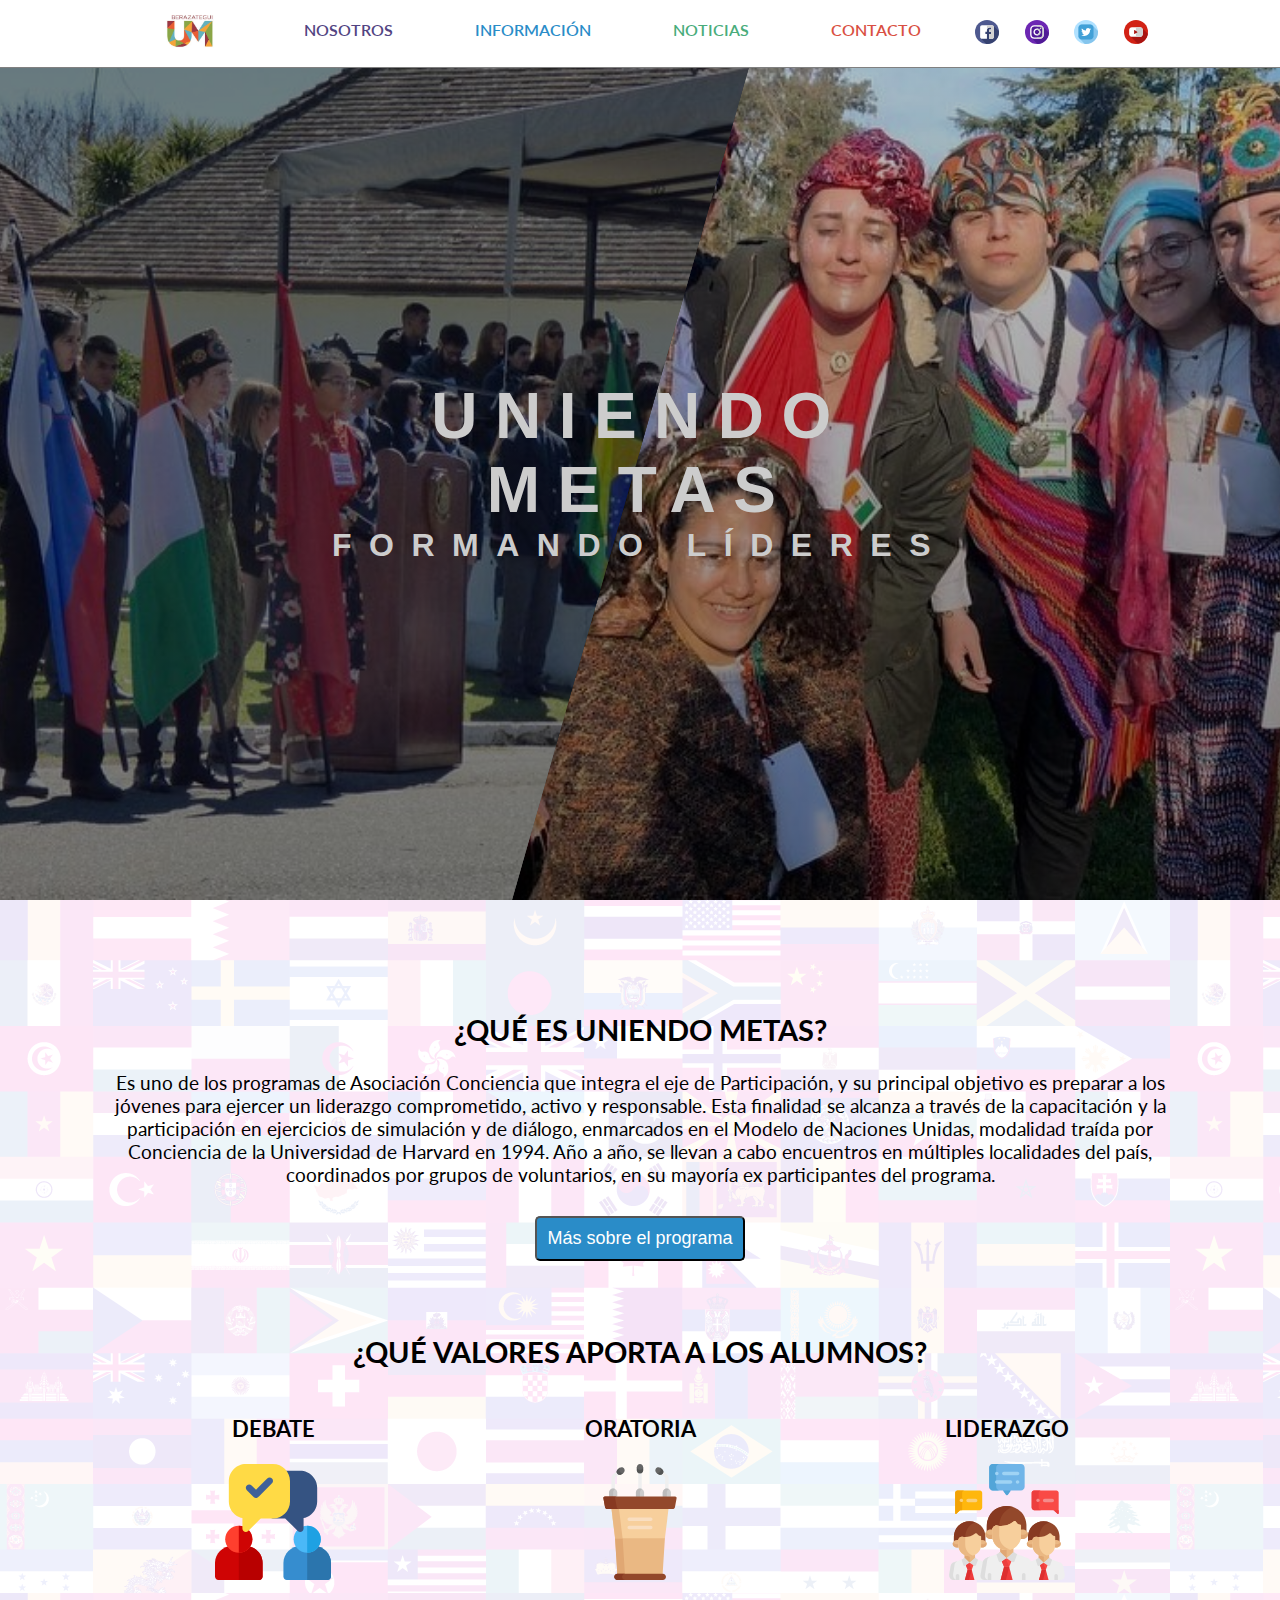
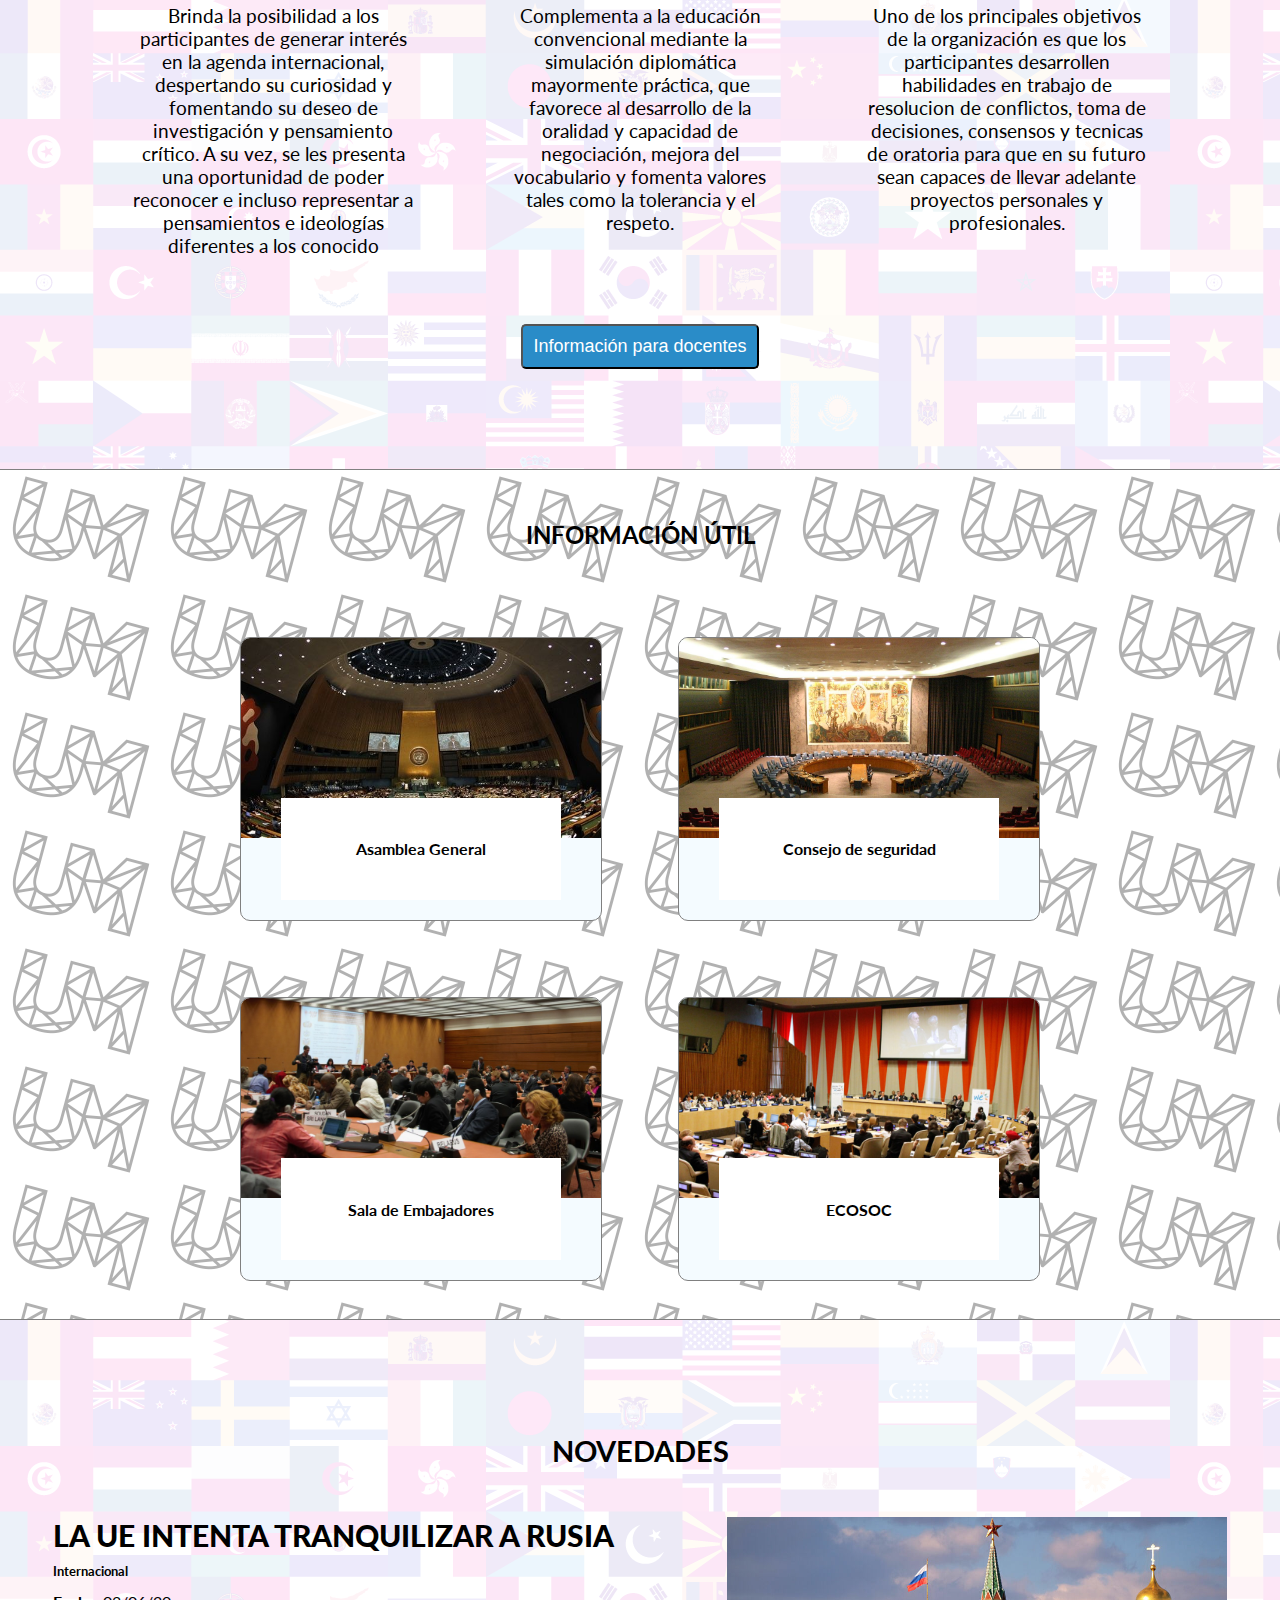
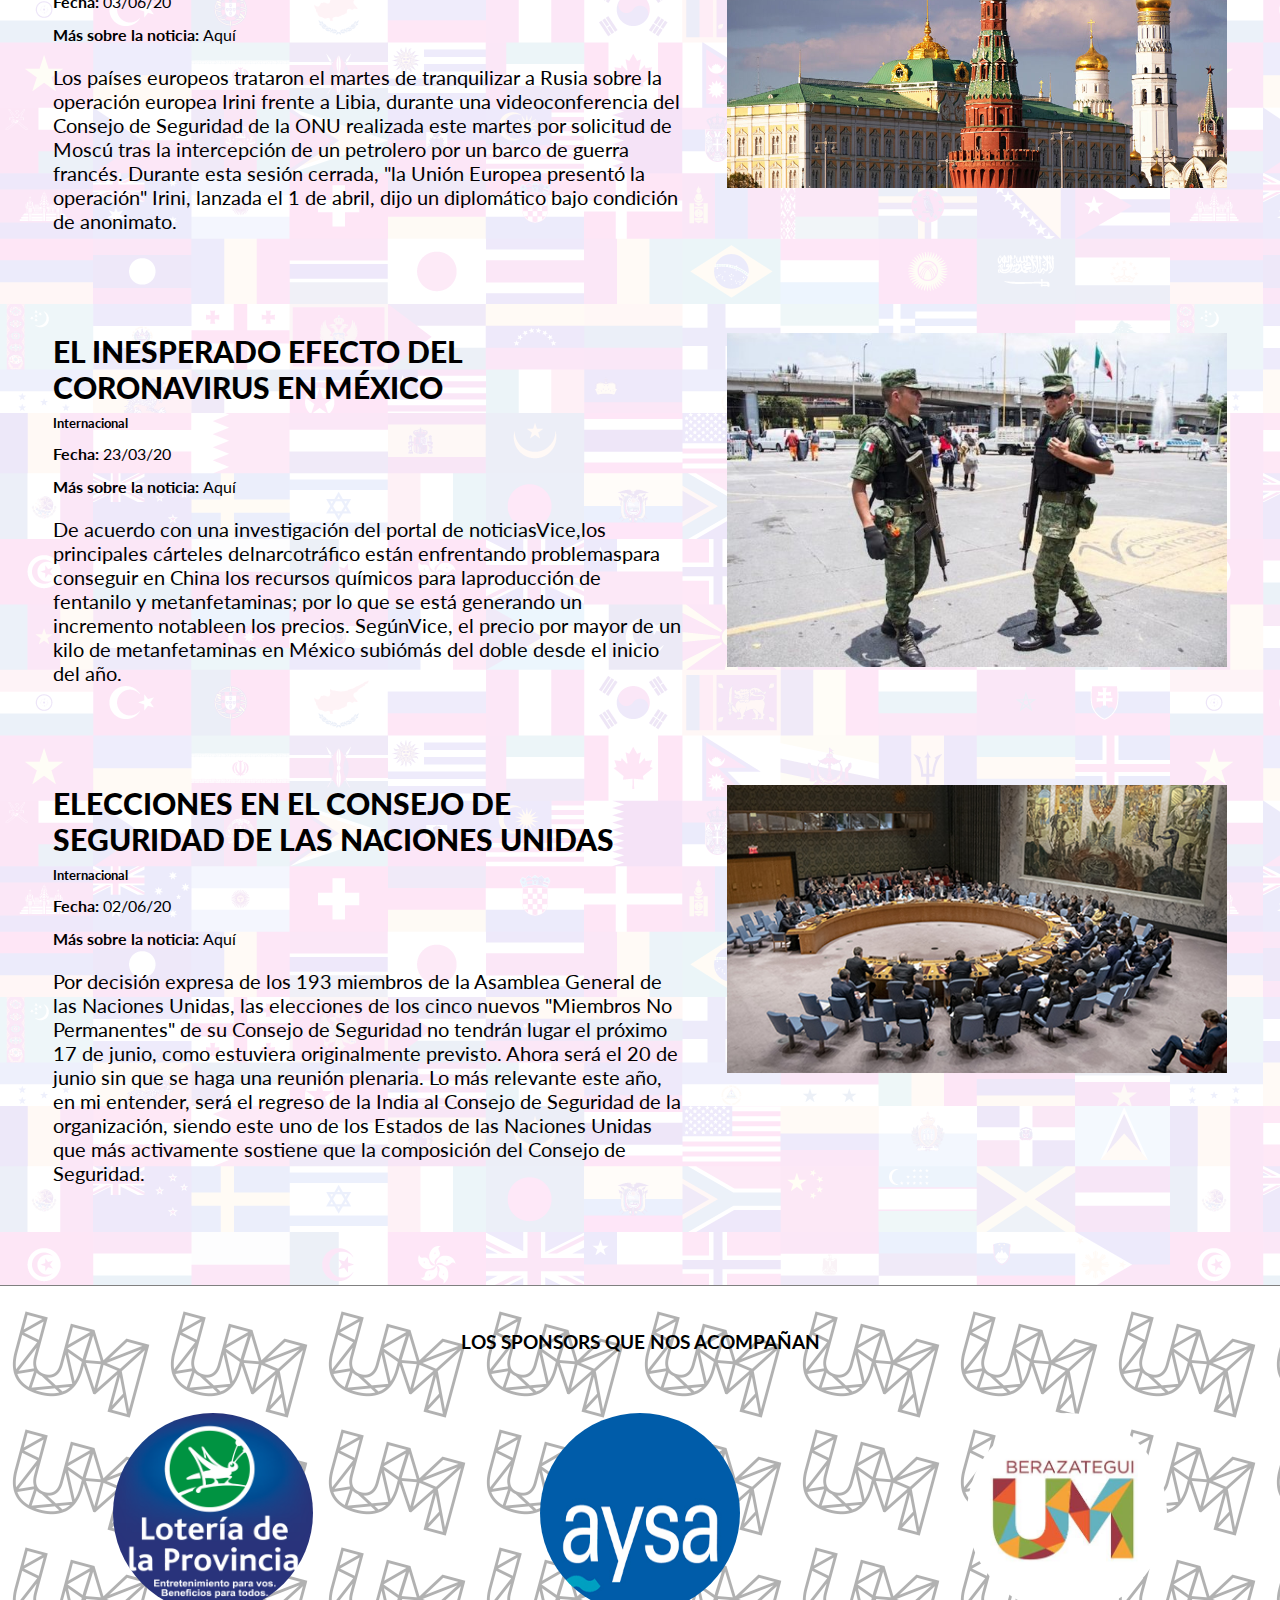
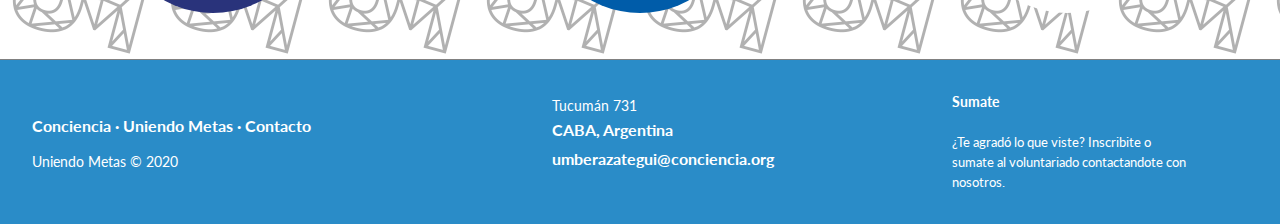
<file: index.html>
<!DOCTYPE html>
<html>

<head>
    <title>Uniendo Mestas Berazategui</title>
    <meta name="keywords"
        content="Consejo de Seguridad, onu, naciones unidas, modelos, uniendo metas, conciencia, berazategui">
    <meta name="description"
        content="Plataforma Web dedicada a los estudiantes que participen en el modelos de naciones unidad de Uniendo Metas en Berazategui">
    <meta name="author" content="Equipo UM Berazategui">
    <meta charset="utf-8">
    <meta name="viewport" content="width=device-width, initial-scale=1.0">
    <link rel="icon" href="fotos/uniendometas.png">
    <link rel="stylesheet" type="text/css" href="estilos.css">
    <link rel="icon" type="image/jpg" href="">
    <link href="https://fonts.googleapis.com/css2?family=Jost:ital@1&family=Lato&display=swap" rel="stylesheet">
    <link href="https://fonts.googleapis.com/css2?family=Staatliches&display=swap" rel="stylesheet">

</head>

<body>
    <i class="icon-menu burger-button" id="burger-menu"></i>
    <header class="header">
        <a href="index.html"><img src='fotos/uniendometas.jpg' alt="logo" class="nav-logo"></a>
        <nav class="menu">
            <ol>
                <li><a href="#sobrenosotros" class="nosotros-button">Nosotros</a></li>
                <li><a href="#info" class="info-button">Información</a></li>
                <li><a href="#noticias" class="noticias-button">Noticias</a></li>
                <li><a href="#contacto" class="contacto-button">Contacto</a></li>
                <li><a href="https://www.facebook.com/pages/category/Regional-Website/Uniendo-Metas-Berazategui-188138221239678/"
                        target="_BLANK"><img src='fotos/facebook.svg' alt="logo" class="social-logo facebook"></a></li>
                <li><a href="https://www.instagram.com/uniendometasberazategui/?hl=es-la" target="_BLANK"><img
                            src='fotos/instagram.svg' alt="logo" class="social-logo instagram"></a></li>
                <li><a href="https://twitter.com/BerazateguiUm" target="_BLANK"><img
                            src='fotos/twitter.svg' alt="logo" class="social-logo twitter"></a></li>
                <li><a href="https://www.youtube.com/channel/UC_BvXq0PaMSEi49OlKklmYw" target="_BLANK"><img
                            src='fotos/youtube.svg' alt="logo" class="social-logo youtube"></a></li>
            </ol>
        </nav>
    </header>
    <div class='hero'>
        <div class="hero-one"></div>
        <div class="hero-two"></div>
        <h1 class="header-title"><span class="header-primary">Uniendo Metas</span><span class="header-sub">formando
                líderes</span></h1>
    </div>
    <section class="about-us" id="sobrenosotros">
        <div class="um-about">
            <h2>¿Qué es uniendo metas?</h2>
            <p>Es uno de los programas de Asociación Conciencia que integra el eje de Participación, y su principal
                objetivo es preparar a los jóvenes para ejercer un liderazgo comprometido, activo y responsable. Esta
                finalidad se alcanza a través de la capacitación y la participación en ejercicios de simulación y de
                diálogo, enmarcados en el Modelo de Naciones Unidas, modalidad traída por Conciencia de la Universidad
                de Harvard en 1994. Año a año, se llevan a cabo encuentros en múltiples localidades del país,
                coordinados por grupos de voluntarios, en su mayoría ex participantes del programa.</p>
            <a href="instituciones.html"><button>Más sobre el programa</button></a>
        </div>
        <h2>¿Qué valores aporta a los alumnos?</h2>
        <div class="values">
            <div class="value">
                <h3 class="valueTitle">DEBATE</h3>
                <img class="valueImage" src="fotos/comunicacion.svg">
                <p>
                    Brinda la posibilidad a los participantes de generar interés en la agenda internacional, despertando
                    su curiosidad y fomentando su deseo de investigación y pensamiento crítico. A su vez, se les
                    presenta una oportunidad de poder reconocer e incluso representar a pensamientos e ideologías
                    diferentes a los conocido
                </p>
            </div>
            <div class="value">
                <h3 class="valueTitle">ORATORIA</h3>
                <img class="valueImage" src="fotos/discurso.svg">
                <p>
                    Complementa a la educación convencional mediante la simulación diplomática mayormente práctica, que
                    favorece al desarrollo de la oralidad y capacidad de negociación, mejora del vocabulario y fomenta
                    valores tales como la tolerancia y el respeto.
                </p>
            </div>
            <div class="value">
                <h3 class="valueTitle">LIDERAZGO</h3>
                <img class="valueImage" src="fotos/grupo.svg">
                <p>
                    Uno de los principales objetivos de la organización es que los participantes desarrollen habilidades
                    en trabajo de resolucion de conflictos, toma de decisiones, consensos y tecnicas de oratoria para
                    que en su futuro sean capaces de llevar adelante proyectos personales y profesionales.
                </p>
            </div>
        </div>
        <a href="docentes.html">
            <button class="values-button">Información para docentes</button>
        </a>
    </section>
    <section class="information" id="info">
        <h2 class="information-title">Información útil</h2>
        <a href="asamblea.html">
            <article class="organ">
                <figure class="organ-imageContainer">
                    <img src="fotos/ag.jpg" class="organ-image">
                </figure>
                <div class="organ-textContainer">
                    <h4>Asamblea General</h4>
                </div>
            </article>
        </a>
        <a href="consejo.html">
            <article class="organ">
                <figure class="organ-imageContainer">
                    <img src="fotos/sc.jpg" class="organ-image">
                </figure>
                <div class="organ-textContainer">
                    <h4>Consejo de seguridad</h4>
                </div>
            </article>
        </a>
        <a href="embajadores.html">
            <article class="organ">
                <figure class="organ-imageContainer">
                    <img src="fotos/se.jpg" class="organ-image">
                </figure>
                <div class="organ-textContainer">
                    <h4>Sala de Embajadores</h4>
                </div>
            </article>
        </a>
        <a href="ecosoc.html">
            <article class="organ">
                <figure class="organ-imageContainer">
                    <img src="fotos/es.jpg" class="organ-image">
                </figure>
                <div class="organ-textContainer">
                    <h4>ECOSOC</h4>
                </div>
            </article>
        </a>
        <!--<a href="onumujeres.html">
            <article class="organ">
                <figure class="organ-imageContainer">
                    <img src="fotos/onumujeres.jpg" class="organ-image">
                </figure>
                <div class="organ-textContainer">
                    <h4>ONU Mujeres</h4>
                </div>
            </article>
        </a>
        <a href="autoridades.html">
            <article class="organ">
                <figure class="organ-imageContainer">
                    <img src="fotos/autoridades.png" class="organ-image">
                </figure>
                <div class="organ-textContainer">
                    <h4>Autoridades</h4>
                </div>
            </article>
        </a>-->
    </section>
    <section class="um-journal">
        <h2 class="news-maintitle" id="noticias">Novedades</h2>
        <article class="news-container">
            <div class="news-details">
                <h3 class="news-title"><b>La UE intenta tranquilizar a Rusia</b></h3>
                <h6 class="news-section">Internacional</h6>
                <p class="news-date"><small><b>Fecha:</b> 03/06/20</small></p>
                <p class="news-url"><small><b>Más sobre la noticia: </b><a
                            href="http://www.rfi.fr/es/20200603-la-ue-intenta-tranquilizar-rusia-sobre-mision-de-control-de-embargo-en-libia">Aquí</a></small>
                </p>
                <p class="news-description">Los países europeos trataron el martes de tranquilizar a Rusia sobre la
                    operación europea Irini frente a Libia, durante una videoconferencia del Consejo de Seguridad de la
                    ONU realizada este martes por solicitud de Moscú tras la intercepción de un petrolero por un barco
                    de guerra francés. Durante esta sesión cerrada, "la Unión Europea presentó la operación" Irini,
                    lanzada el 1 de abril, dijo un diplomático bajo condición de anonimato.</p>
            </div>
            <figure class="news-imageContainer">
                <img class="news-image" alt="news-lost" width="500" src="fotos/rusia-noticia2.6.20.jpg">
            </figure>
        </article>
        <article class="news-container">
            <div class="news-details">
                <h3 class="news-title"><b>El inesperado efecto del coronavirus en México</b></h3>
                <h6 class="news-section">Internacional</h6>
                <p class="news-date"><small><b>Fecha:</b> 23/03/20</small></p>
                <p class="news-url"><small><b>Más sobre la noticia: </b><a
                            href="https://www.infobae.com/america/mexico/2020/03/23/el-inesperado-efecto-del-coronavirus-en-mexico-pega-duro-a-los-negocios-ilegales-del-narco/">Aquí</a></small>
                </p>
                <p class="news-description">De acuerdo con una investigación del portal de noticiasVice,los principales
                    cárteles delnarcotráfico están enfrentando problemaspara conseguir en China los recursos químicos
                    para laproducción de fentanilo y metanfetaminas; por lo que se está generando un incremento
                    notableen los precios. SegúnVice, el precio por mayor de un kilo de metanfetaminas en México
                    subiómás del doble desde el inicio del año.
                </p>
            </div>
            <figure class="news-imageContainer">
                <img class="news-image" alt="news-lost" width="500" src="fotos/mexico-noticia2.6.20.jpg">
            </figure>
        </article>
        <article class="news-container">
            <div class="news-details">
                <h3 class="news-title"><b>elecciones en el Consejo de Seguridad de las Naciones Unidas
                    </b></h3>
                <h6 class="news-section">Internacional</h6>
                <p class="news-date"><small><b>Fecha:</b> 02/06/20</small></p>
                <p class="news-url"><small><b>Más sobre la noticia: </b><a
                            href='https://www.lanacion.com.ar/opinion/coronavirus-elecciones-consejo-seguridad-naciones-unidas-nid2372522'>Aquí</a></small>
                </p>
                <p class="news-description">Por decisión expresa de los 193 miembros de la Asamblea General de las
                    Naciones Unidas, las elecciones de los cinco nuevos "Miembros No Permanentes" de su Consejo de
                    Seguridad no tendrán lugar el próximo 17 de junio, como estuviera originalmente previsto. Ahora será
                    el 20 de junio sin que se haga una reunión plenaria. Lo más relevante este año, en mi entender, será
                    el regreso de la India al Consejo de Seguridad de la organización, siendo este uno de los Estados de
                    las Naciones Unidas que más activamente sostiene que la composición del Consejo de Seguridad.
                </p>
            </div>
            <figure class="news-imageContainer">
                <img class="news-image" alt="news-lost" width="500" src="fotos/india-noticia2.6.20.jpg">
            </figure>
        </article>
    </section>
    <section class="sponsors">
        <h3>LOS SPONSORS QUE NOS ACOMPAÑAN</h3>
        <div class="sponsors-images">
            <img src="fotos/loteria.png" class="sp-image">
            <img src="fotos/aysa2.jpg" class="sp-image">
            <img src="fotos/uniendometas.jpg" class="sp-image">
        </div>
    </section>
		<footer class="footer-distributed" id="contacto">
		<div class="footer-left">
		<p class="footer-links">
		<a href="https://conciencia.org/">Conciencia</a>
	·
		<a href="https://conciencia.org/portfolio/uniendo-metas/">Uniendo Metas</a>
	·
		<a href="https://forms.gle/7FjTniPQv4iyKVw59">Contacto</a>
		</p>
 
		<p class="footer-company-name">Uniendo Metas &copy; 2020</p>
		</div>
 
		<div class="footer-center">
 
		<div>
		<i class="fa fa-map-marker"></i>
		<p><span>Tucumán 731</span> CABA, Argentina</p>
		</div>
		<div>
		<i class="fa fa-envelope"></i>
		<p><a href="mailto:umberazategui@conciencia.org">umberazategui@conciencia.org
        </a></p>
		</div>
 
		</div>
 
		<div class="footer-right">
 
		<p class="footer-company-about">
		<span>Sumate</span>
	¿Te agradó lo que viste? Inscribite o sumate al voluntariado contactandote con nosotros.
		</p>
 
		</div>
 
		</footer>
    <script>

        const ipad = window.matchMedia('screen and (max-width: 767px)')
        const menu = document.querySelector('.menu');

        const burgerButton = document.querySelector('#burger-menu');



        ipad.addListener(validation)

        function validation(event) {
            if (event.matches) {
                burgerButton.addEventListener('click', hideShow)
            } else {
                burgerButton.removeEventListener('click', hideShow)
            }
        }
        validation(ipad);


        function hideShow() {
            if (menu.classList.contains('is-active')) {
                menu.classList.remove('is-active');
            } else {
                menu.classList.add('is-active');
            }
        }
    </script>

</body>

</html>
</file>
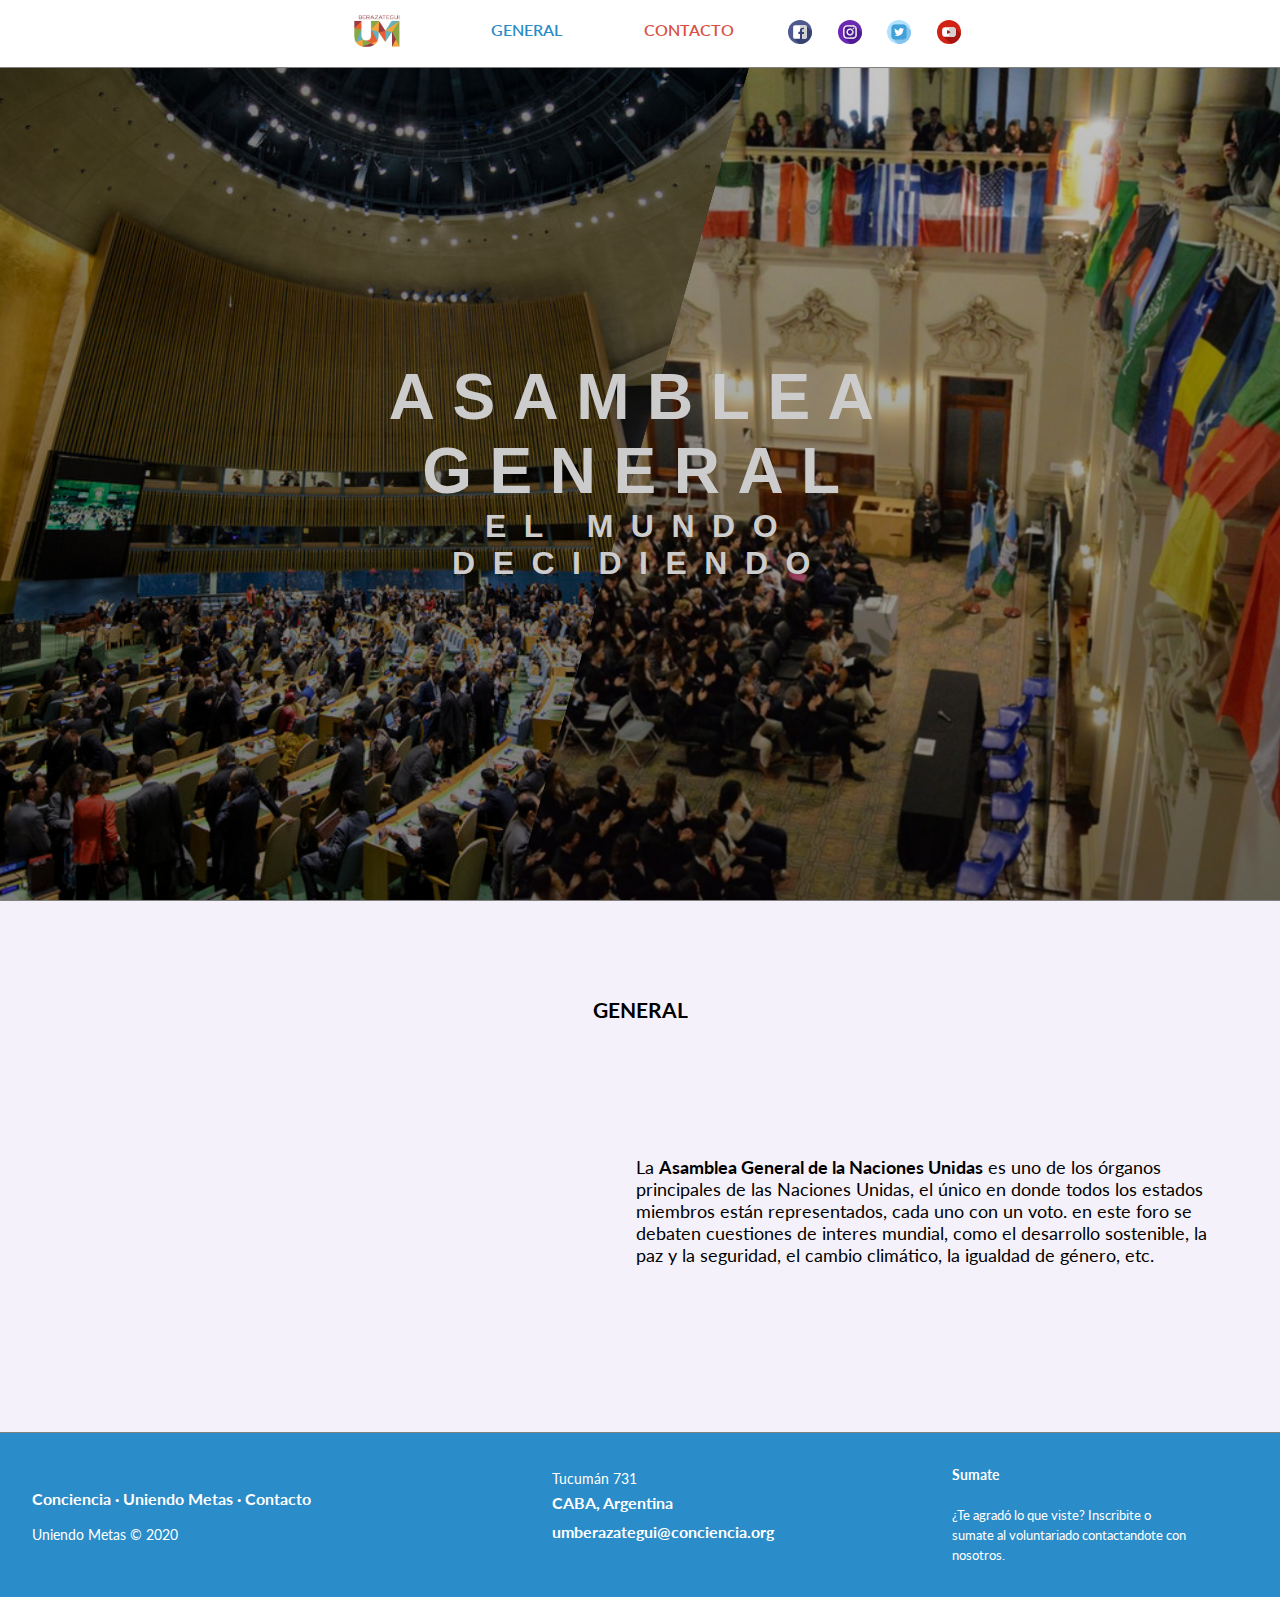
<file: asamblea.html>
<!DOCTYPE html>
<html>

<head>
    <title>Uniendo Mestas Berazategui</title>
    <meta name="keywords"
        content="Consejo de Seguridad, onu, naciones unidas, modelos, uniendo metas, conciencia, berazategui">
    <meta name="description"
        content="Plataforma Web dedicada a los estudiantes que participen en el modelos de naciones unidad de Uniendo Metas en Berazategui">
    <meta name="author" content="Equipo UM Berazategui">
    <meta charset="utf-8">
    <meta name="viewport" content="width=device-width, initial-scale=1.0">
    <link rel="icon" href="">
    <link rel="stylesheet" type="text/css" href="estilos.css">
    <link rel="icon" type="image/jpg" href="fotos/uniendometas.png">
    <link href="https://fonts.googleapis.com/css2?family=Jost:ital@1&family=Lato&display=swap" rel="stylesheet">
    <link href="https://fonts.googleapis.com/css2?family=Staatliches&display=swap" rel="stylesheet">
</head>

<body>
    <i class="icon-menu burger-button" id="burger-menu"></i>
    <header class="header">
        <a href="index.html"><img src='fotos/uniendometas.jpg' alt="logo" class="nav-logo"></a>
        <nav class="menu">
            <ol>
                <li><a href="#info" class="info-button">General</a></li>
                <!--<li><a href="#sobrenosotros" class="nosotros-button">Dinamica</a></li>
                <li><a href="#noticias" class="noticias-button">archivos</a></li>-->
                <li><a href="#contacto" class="contacto-button">Contacto</a></li>
                <li><a href="https://www.facebook.com/pages/category/Regional-Website/Uniendo-Metas-Berazategui-188138221239678/"
                        target="_BLANK"><img src='fotos/facebook.svg' alt="logo" class="social-logo facebook"></a></li>
                <li><a href="https://www.instagram.com/uniendometasberazategui/?hl=es-la" target="_BLANK"><img
                            src='fotos/instagram.svg' alt="logo" class="social-logo instagram"></a></li>
                <li><a href="https://twitter.com/BerazateguiUm" target="_BLANK"><img src='fotos/twitter.svg' alt="logo"
                            class="social-logo twitter"></a></li>
                <li><a href="https://www.youtube.com/channel/UC_BvXq0PaMSEi49OlKklmYw" target="_BLANK"><img
                            src='fotos/youtube.svg' alt="logo" class="social-logo youtube"></a></li>
            </ol>
        </nav>
    </header>
    <div class='hero'>
        <div class="hero-oneAG"></div>
        <div class="hero-twoAG"></div>
        <h1 class="header-title"><span class="header-primary">Asamblea General</span><span class="header-sub">el mundo
                decidiendo</span></h1>
    </div>
    <section class="rules">
        <div class="general" id="info">
            <h3>GENERAL</h3>
            <iframe width="560" height="315" src="https://www.youtube.com/embed/Pxt1iwwlAL0" frameborder="0"
                allow="accelerometer; autoplay; encrypted-media; gyroscope; picture-in-picture"
                allowfullscreen></iframe>
            <p class="rules-text">
                La <strong>Asamblea General de la Naciones Unidas</strong> es uno de los órganos principales de las
                Naciones Unidas, el único
                en donde todos los estados miembros están representados, cada uno con un voto. en este foro se debaten
                cuestiones de interes mundial,
                como el desarrollo sostenible, la paz y la seguridad, el cambio climático, la igualdad de género, etc.
            </p>
        </div>
        <!-- <div class="dinamica" id="sobrenosotros">
            <h3>DINAMICA</h3>
            <p class="rules-text">
                El Consejo de Seguridad se compone de quince Miembros de las Naciones Unidas. La República Popular de
                China, La República Francesa, La Federación de Rusia, El Reino Unido de la Gran Bretaña e Irlanda del
                Norte y los Estados Unidos de América son Miembros Permanentes del Consejo de Seguridad. Diez Miembros
                denominados no permanentes son electos por la Asamblea General por períodos de dos años. La composición
                del Consejo de Seguridad es muy importante ya que les permitirá a las Delegaciones saber con
                anterioridad al Encuentro Uniendo Metas con qué países tienen intereses afines para trabajar y con
                quienes no, lo que a su vez facilitará las negociaciones.
            </p>
            <img src="fotos/uniendometas.jpg">
        </div>
        <div class="archivos" id="noticias">
            <h3>ARCHIVOS</h3>
            <img src="fotos/folder.svg">
        </div>-->
    </section>
    <footer class="footer-distributed" id="contacto">
		<div class="footer-left">
		<p class="footer-links">
		<a href="https://conciencia.org/">Conciencia</a>
	·
		<a href="https://conciencia.org/portfolio/uniendo-metas/">Uniendo Metas</a>
	·
		<a href="https://forms.gle/7FjTniPQv4iyKVw59">Contacto</a>
		</p>
 
		<p class="footer-company-name">Uniendo Metas &copy; 2020</p>
		</div>
 
		<div class="footer-center">
 
		<div>
		<i class="fa fa-map-marker"></i>
		<p><span>Tucumán 731</span> CABA, Argentina</p>
		</div>
		<div>
		<i class="fa fa-envelope"></i>
		<p><a href="mailto:umberazategui@conciencia.org">umberazategui@conciencia.org
        </a></p>
		</div>
 
		</div>
 
		<div class="footer-right">
 
		<p class="footer-company-about">
		<span>Sumate</span>
	¿Te agradó lo que viste? Inscribite o sumate al voluntariado contactandote con nosotros.
		</p>
 
		</div>
 
		</footer>
    <script>

        const ipad = window.matchMedia('screen and (max-width: 767px)')
        const menu = document.querySelector('.menu');

        const burgerButton = document.querySelector('#burger-menu');



        ipad.addListener(validation)

        function validation(event) {
            if (event.matches) {
                burgerButton.addEventListener('click', hideShow)
            } else {
                burgerButton.removeEventListener('click', hideShow)
            }
        }
        validation(ipad);


        function hideShow() {
            if (menu.classList.contains('is-active')) {
                menu.classList.remove('is-active');
            } else {
                menu.classList.add('is-active');
            }
        }
    </script>
</body>
</file>
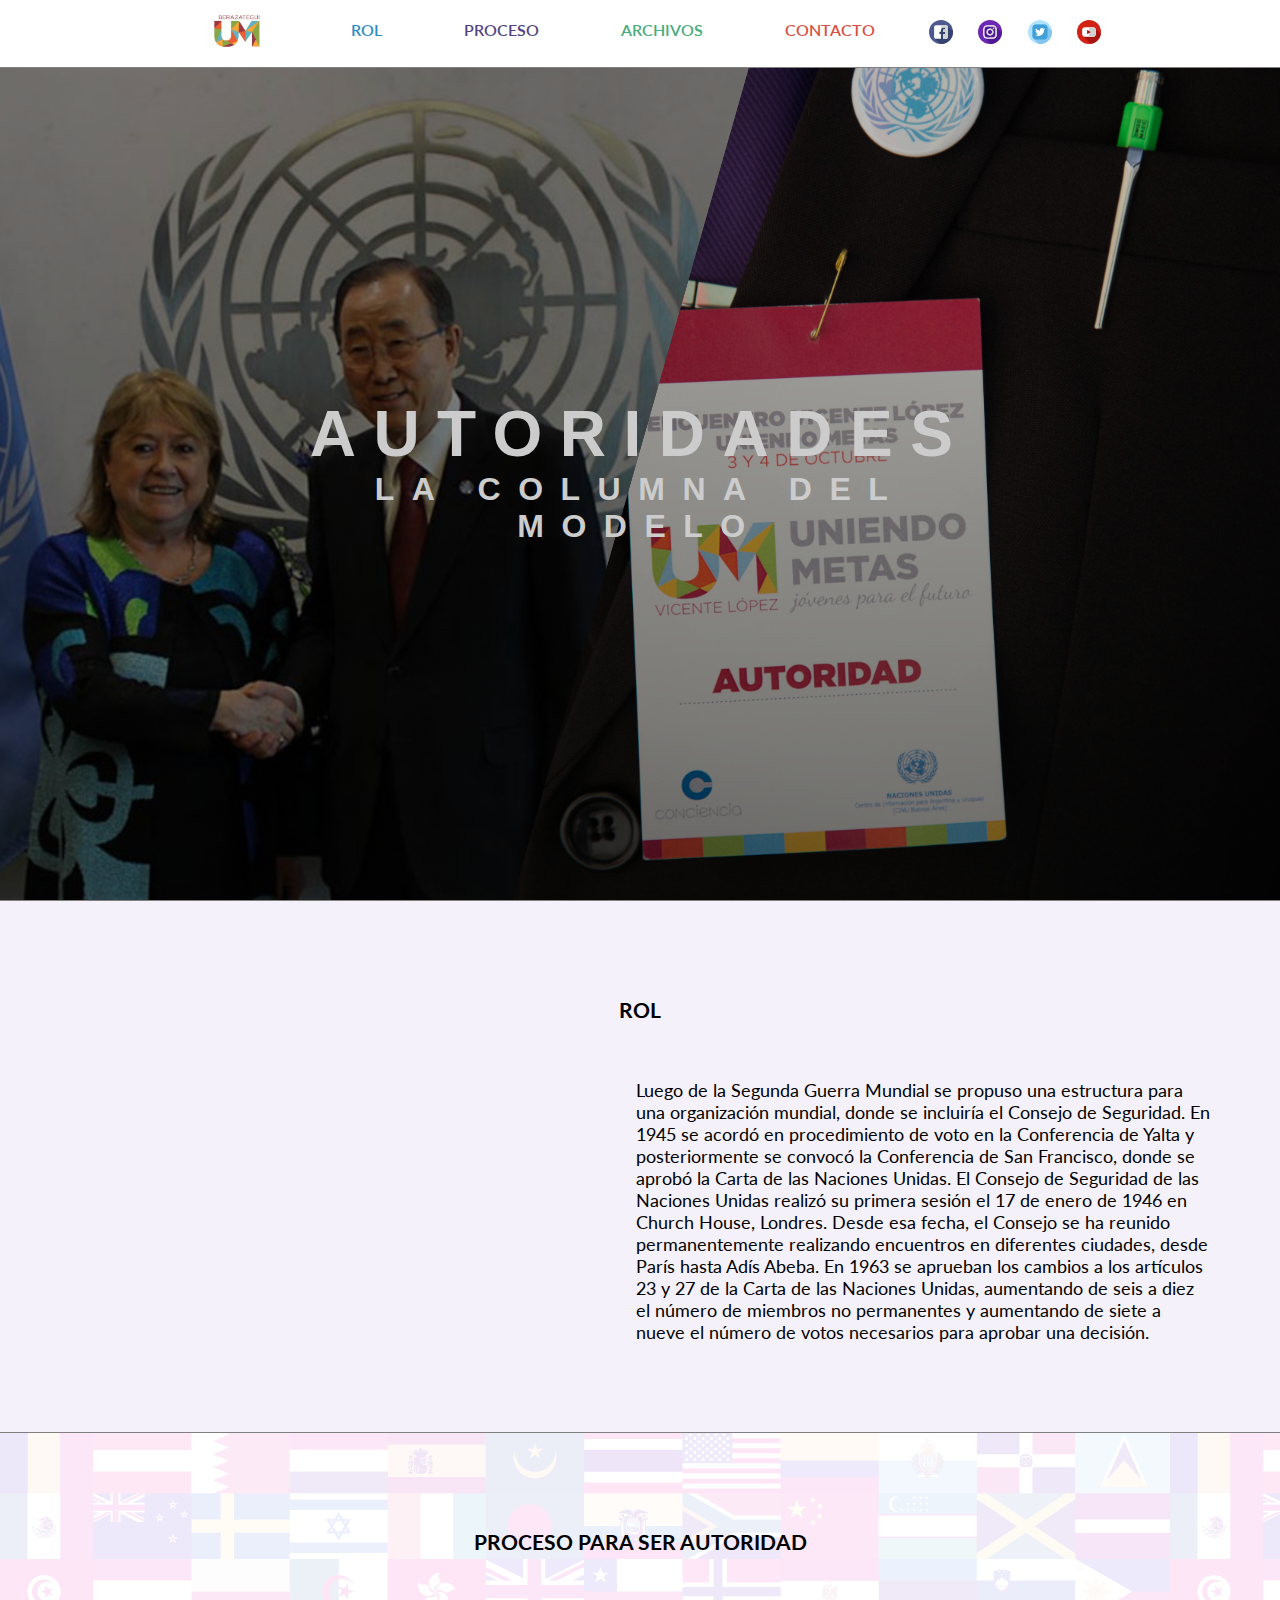
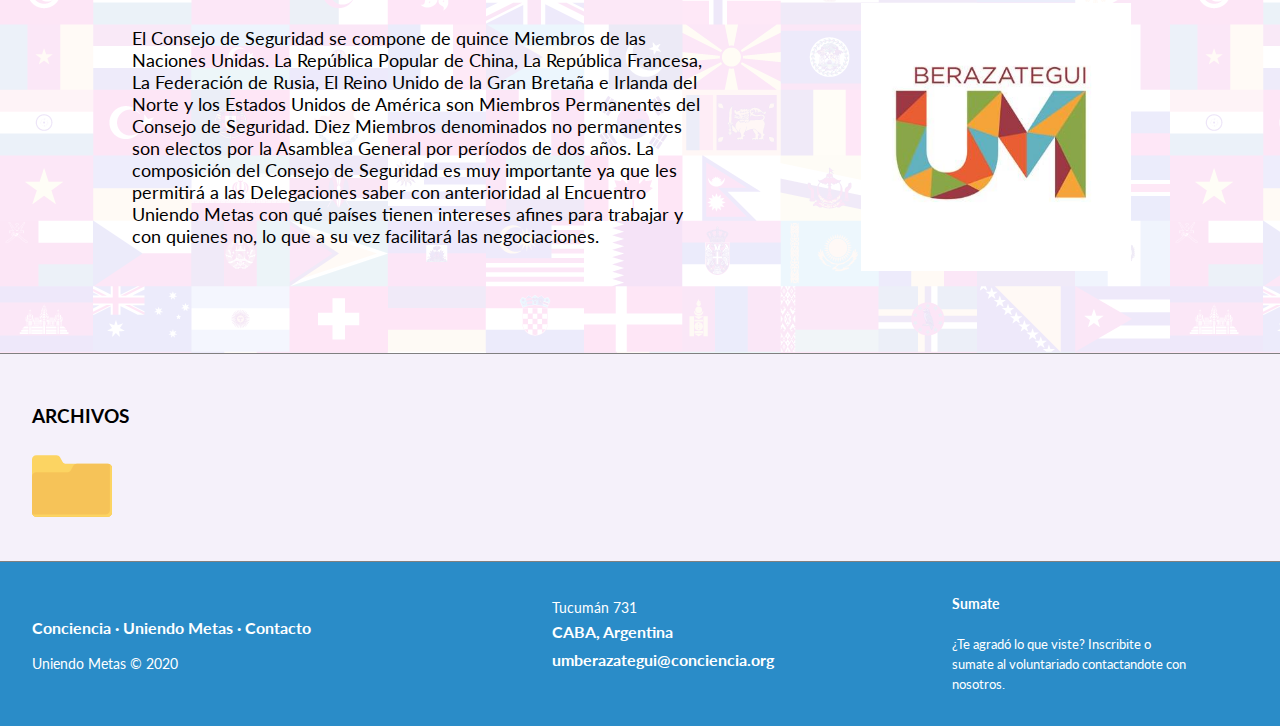
<file: autoridades.html>
<!DOCTYPE html>
<html>

<head>
    <title>Uniendo Mestas Berazategui</title>
    <meta name="keywords"
        content="Consejo de Seguridad, onu, naciones unidas, modelos, uniendo metas, conciencia, berazategui">
    <meta name="description"
        content="Plataforma Web dedicada a los estudiantes que participen en el modelos de naciones unidad de Uniendo Metas en Berazategui">
    <meta name="author" content="Equipo UM Berazategui">
    <meta charset="utf-8">
    <meta name="viewport" content="width=device-width, initial-scale=1.0">
    <link rel="icon" href="">
    <link rel="stylesheet" type="text/css" href="estilos.css">
    <link rel="icon" type="image/jpg" href="fotos/uniendometas.png">
    <link href="https://fonts.googleapis.com/css2?family=Jost:ital@1&family=Lato&display=swap" rel="stylesheet">
    <link href="https://fonts.googleapis.com/css2?family=Staatliches&display=swap" rel="stylesheet">
</head>

<body>
    <i class="icon-menu burger-button" id="burger-menu"></i>
    <header class="header">
        <a href="index.html"><img src='fotos/uniendometas.jpg' alt="logo" class="nav-logo"></a>
        <nav class="menu">
            <ol>
                <li><a href="#info" class="info-button">ROL</a></li>
                <li><a href="#sobrenosotros" class="nosotros-button">PROCESO</a></li>
                <li><a href="#noticias" class="noticias-button">archivos</a></li>
                <li><a href="#contacto" class="contacto-button">Contacto</a></li>
                <li><a href="https://www.facebook.com/pages/category/Regional-Website/Uniendo-Metas-Berazategui-188138221239678/"
                        target="_BLANK"><img src='fotos/facebook.svg' alt="logo" class="social-logo facebook"></a></li>
                <li><a href="https://www.instagram.com/uniendometasberazategui/?hl=es-la" target="_BLANK"><img
                            src='fotos/instagram.svg' alt="logo" class="social-logo instagram"></a></li>
                <li><a href="https://twitter.com/BerazateguiUm" target="_BLANK"><img src='fotos/twitter.svg' alt="logo"
                            class="social-logo twitter"></a></li>
                <li><a href="https://www.youtube.com/channel/UC_BvXq0PaMSEi49OlKklmYw" target="_BLANK"><img
                            src='fotos/youtube.svg' alt="logo" class="social-logo youtube"></a></li>
            </ol>
        </nav>
    </header>
    <div class='hero'>
        <div class="hero-oneAU"></div>
        <div class="hero-twoAU"></div>
        <h1 class="header-title"><span class="header-primary">Autoridades</span><span class="header-sub">la columna del
                modelo</span></h1>
    </div>
    <section class="rules" id="info">
        <div class="general">
            <h3>ROL</h3>
            <iframe width="560" height="315" src="https://www.youtube.com/embed/R94vvpEsEfw" frameborder="0"
                allow="accelerometer; autoplay; encrypted-media; gyroscope; picture-in-picture"
                allowfullscreen></iframe>
            <p class="rules-text">
                Luego de la Segunda Guerra Mundial se propuso una estructura para una organización mundial, donde se
                incluiría el Consejo de Seguridad. En 1945 se acordó en procedimiento de voto en la Conferencia de
                Yalta​ y posteriormente se convocó la Conferencia de San Francisco, donde se aprobó la Carta de las
                Naciones Unidas.
                El Consejo de Seguridad de las Naciones Unidas realizó su primera sesión el 17 de enero de 1946 en
                Church House, Londres. Desde esa fecha, el Consejo se ha reunido permanentemente realizando encuentros
                en diferentes ciudades, desde París hasta Adís Abeba.
                En 1963 se aprueban los cambios a los artículos 23 y 27 de la Carta de las Naciones Unidas, aumentando
                de seis a diez el número de miembros no permanentes y aumentando de siete a nueve el número de votos
                necesarios para aprobar una decisión.
            </p>
        </div>
        <div class="dinamica" id="sobrenosotros">
            <h3>PROCESO PARA SER AUTORIDAD</h3>
            <p class="rules-text">
                El Consejo de Seguridad se compone de quince Miembros de las Naciones Unidas. La República Popular de
                China, La República Francesa, La Federación de Rusia, El Reino Unido de la Gran Bretaña e Irlanda del
                Norte y los Estados Unidos de América son Miembros Permanentes del Consejo de Seguridad. Diez Miembros
                denominados no permanentes son electos por la Asamblea General por períodos de dos años. La composición
                del Consejo de Seguridad es muy importante ya que les permitirá a las Delegaciones saber con
                anterioridad al Encuentro Uniendo Metas con qué países tienen intereses afines para trabajar y con
                quienes no, lo que a su vez facilitará las negociaciones.
            </p>
            <img src="fotos/uniendometas.jpg">
        </div>
        <div class="archivos" id="noticias">
            <h3>ARCHIVOS</h3>
            <img src="fotos/folder.svg">
        </div>
    </section>
    <footer class="footer-distributed" id="contacto">
		<div class="footer-left">
		<p class="footer-links">
		<a href="https://conciencia.org/">Conciencia</a>
	·
		<a href="https://conciencia.org/portfolio/uniendo-metas/">Uniendo Metas</a>
	·
		<a href="https://forms.gle/7FjTniPQv4iyKVw59">Contacto</a>
		</p>
 
		<p class="footer-company-name">Uniendo Metas &copy; 2020</p>
		</div>
 
		<div class="footer-center">
 
		<div>
		<i class="fa fa-map-marker"></i>
		<p><span>Tucumán 731</span> CABA, Argentina</p>
		</div>
		<div>
		<i class="fa fa-envelope"></i>
		<p><a href="mailto:umberazategui@conciencia.org">umberazategui@conciencia.org
        </a></p>
		</div>
 
		</div>
 
		<div class="footer-right">
 
		<p class="footer-company-about">
		<span>Sumate</span>
	¿Te agradó lo que viste? Inscribite o sumate al voluntariado contactandote con nosotros.
		</p>
 
		</div>
 
		</footer>
    <script>

        const ipad = window.matchMedia('screen and (max-width: 767px)')
        const menu = document.querySelector('.menu');

        const burgerButton = document.querySelector('#burger-menu');



        ipad.addListener(validation)

        function validation(event) {
            if (event.matches) {
                burgerButton.addEventListener('click', hideShow)
            } else {
                burgerButton.removeEventListener('click', hideShow)
            }
        }
        validation(ipad);


        function hideShow() {
            if (menu.classList.contains('is-active')) {
                menu.classList.remove('is-active');
            } else {
                menu.classList.add('is-active');
            }
        }
    </script>
</body>
</file>
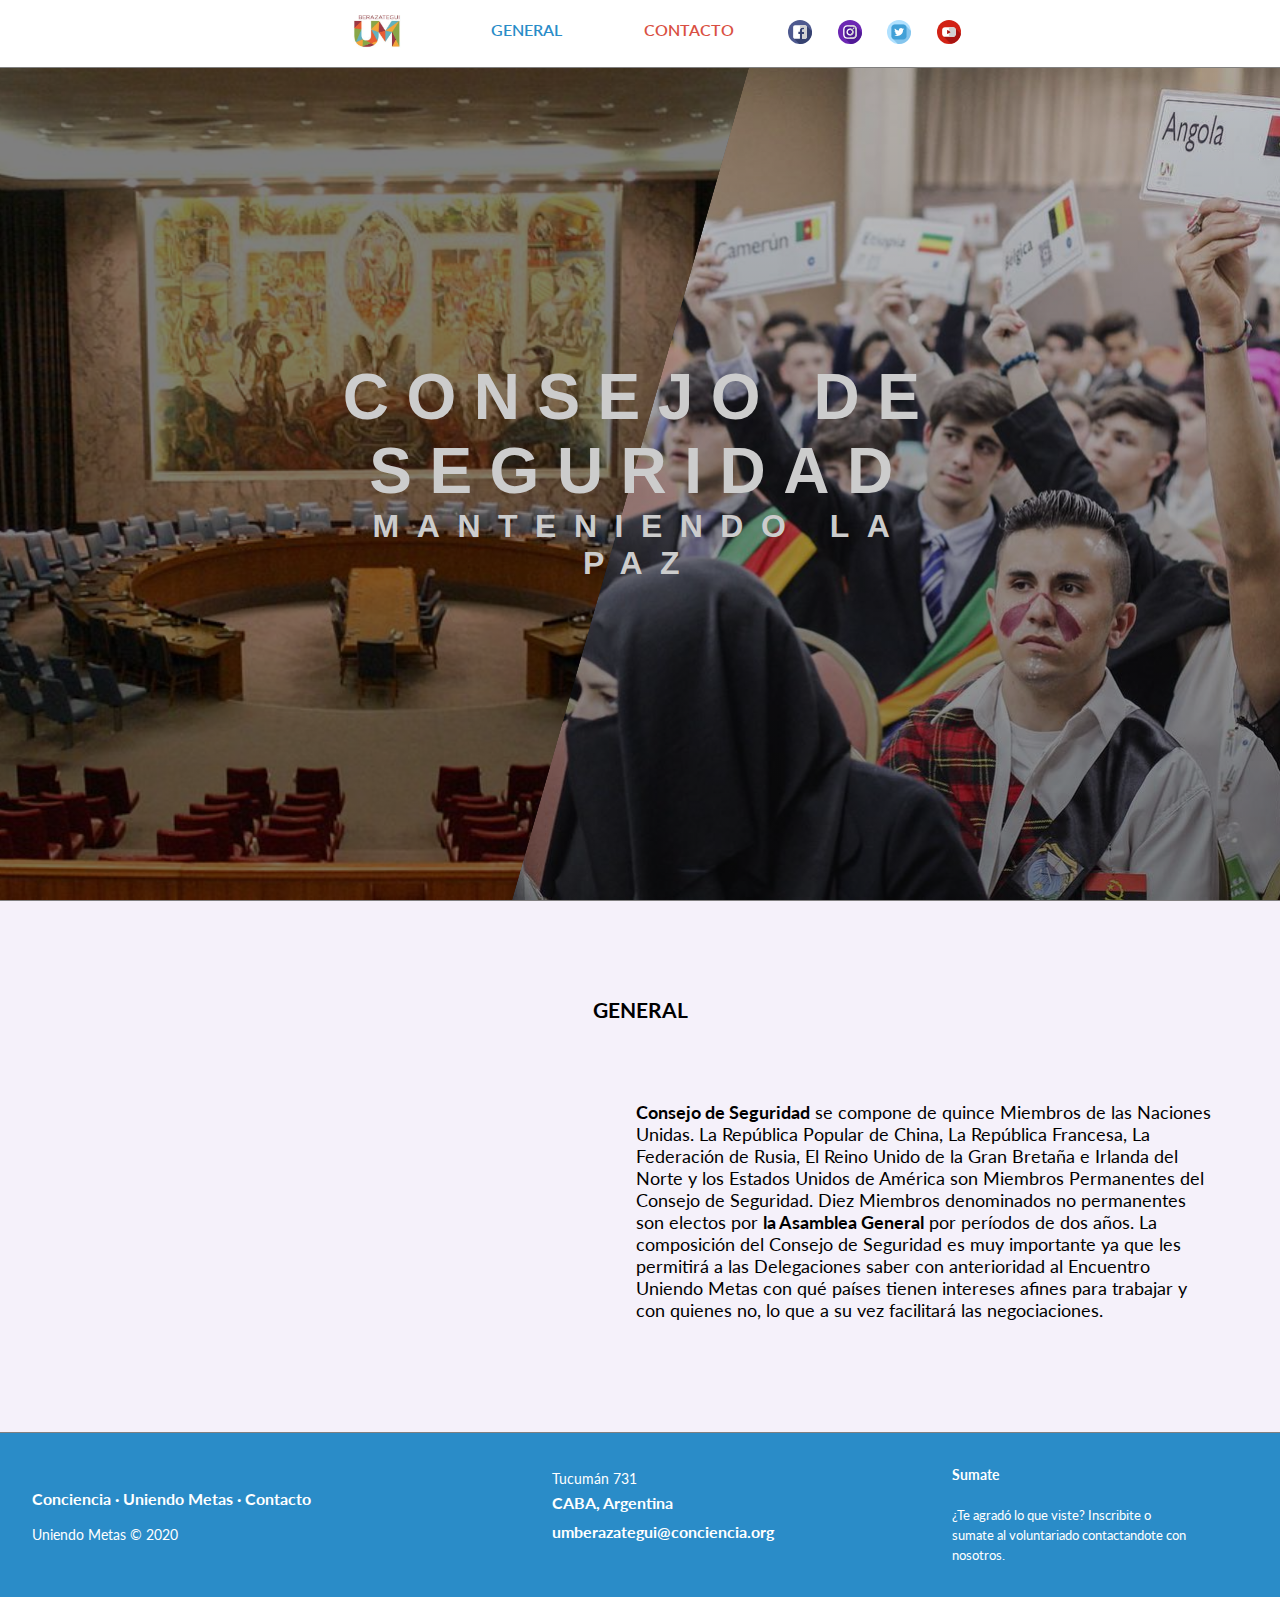
<file: consejo.html>
<!DOCTYPE html>
<html>

<head>
    <title>Uniendo Mestas Berazategui</title>
    <meta name="keywords"
        content="Consejo de Seguridad, onu, naciones unidas, modelos, uniendo metas, conciencia, berazategui">
    <meta name="description"
        content="Plataforma Web dedicada a los estudiantes que participen en el modelos de naciones unidad de Uniendo Metas en Berazategui">
    <meta name="author" content="Equipo UM Berazategui">
    <meta charset="utf-8">
    <meta name="viewport" content="width=device-width, initial-scale=1.0">
    <link rel="icon" href="">
    <link rel="stylesheet" type="text/css" href="estilos.css">
    <link rel="icon" type="image/jpg" href="fotos/uniendometas.png">
    <link href="https://fonts.googleapis.com/css2?family=Jost:ital@1&family=Lato&display=swap" rel="stylesheet">
    <link href="https://fonts.googleapis.com/css2?family=Staatliches&display=swap" rel="stylesheet">
</head>

<body>
    <i class="icon-menu burger-button" id="burger-menu"></i>
    <header class="header">
        <a href="index.html"><img src='fotos/uniendometas.jpg' alt="logo" class="nav-logo"></a>
        <nav class="menu">
            <ol>
                <li><a href="#info" class="info-button">General</a></li>
                <!--<li><a href="#sobrenosotros" class="nosotros-button">Dinamica</a></li>
                <li><a href="#noticias" class="noticias-button">archivos</a></li>-->
                <li><a href="#contacto" class="contacto-button">Contacto</a></li>
                <li><a href="https://www.facebook.com/pages/category/Regional-Website/Uniendo-Metas-Berazategui-188138221239678/"
                        target="_BLANK"><img src='fotos/facebook.svg' alt="logo" class="social-logo facebook"></a></li>
                <li><a href="https://www.instagram.com/uniendometasberazategui/?hl=es-la" target="_BLANK"><img
                            src='fotos/instagram.svg' alt="logo" class="social-logo instagram"></a></li>
                <li><a href="https://twitter.com/BerazateguiUm" target="_BLANK"><img src='fotos/twitter.svg' alt="logo"
                            class="social-logo twitter"></a></li>
                <li><a href="https://www.youtube.com/channel/UC_BvXq0PaMSEi49OlKklmYw" target="_BLANK"><img
                            src='fotos/youtube.svg' alt="logo" class="social-logo youtube"></a></li>
            </ol>
        </nav>
    </header>
    <div class='hero'>
        <div class="hero-oneSC"></div>
        <div class="hero-twoSC"></div>
        <h1 class="header-title"><span class="header-primary">Consejo de Seguridad</span><span
                class="header-sub">Manteniendo la paz</span></h1>
    </div>
    <section class="rules">
        <div class="general" id="info">
            <h3>GENERAL</h3>
            <iframe width="560" height="315" src="https://www.youtube.com/embed/HfH92RGvO-I" frameborder="0"
                allow="accelerometer; autoplay; encrypted-media; gyroscope; picture-in-picture"
                allowfullscreen></iframe>
            <p class="rules-text">
                <strong> Consejo de Seguridad</strong> se compone de quince Miembros de las Naciones Unidas. La
                República Popular de China, La República Francesa, La Federación de Rusia, El Reino Unido de la Gran
                Bretaña e Irlanda del Norte y los Estados Unidos de América son Miembros Permanentes del Consejo de
                Seguridad. Diez Miembros denominados no permanentes son electos por <strong>la Asamblea General</strong>
                por períodos de dos años. La composición del Consejo de Seguridad es muy importante ya que les permitirá
                a las Delegaciones saber con anterioridad al Encuentro Uniendo Metas con qué países tienen intereses
                afines para trabajar y con quienes no, lo que a su vez facilitará las negociaciones.
            </p>
        </div>
         <!--<div class="dinamica" id="sobrenosotros">
            <h3>DINAMICA</h3>
            <p class="rules-text">
                El Consejo de Seguridad se compone de quince Miembros de las Naciones Unidas. La República Popular de
                China, La República Francesa, La Federación de Rusia, El Reino Unido de la Gran Bretaña e Irlanda del
                Norte y los Estados Unidos de América son Miembros Permanentes del Consejo de Seguridad. Diez Miembros
                denominados no permanentes son electos por la Asamblea General por períodos de dos años. La composición
                del Consejo de Seguridad es muy importante ya que les permitirá a las Delegaciones saber con
                anterioridad al Encuentro Uniendo Metas con qué países tienen intereses afines para trabajar y con
                quienes no, lo que a su vez facilitará las negociaciones.
            </p>
            <img src="fotos/uniendometas.jpg">
        </div>
        <div class="archivos" id="noticias">
            <h3>ARCHIVOS</h3>
            <img src="fotos/folder.svg">
        </div>-->
    </section>
    <footer class="footer-distributed" id="contacto">
		<div class="footer-left">
		<p class="footer-links">
		<a href="https://conciencia.org/">Conciencia</a>
	·
		<a href="https://conciencia.org/portfolio/uniendo-metas/">Uniendo Metas</a>
	·
		<a href="https://forms.gle/7FjTniPQv4iyKVw59">Contacto</a>
		</p>
 
		<p class="footer-company-name">Uniendo Metas &copy; 2020</p>
		</div>
 
		<div class="footer-center">
 
		<div>
		<i class="fa fa-map-marker"></i>
		<p><span>Tucumán 731</span> CABA, Argentina</p>
		</div>
		<div>
		<i class="fa fa-envelope"></i>
		<p><a href="mailto:umberazategui@conciencia.org">umberazategui@conciencia.org
        </a></p>
		</div>
 
		</div>
 
		<div class="footer-right">
 
		<p class="footer-company-about">
		<span>Sumate</span>
	¿Te agradó lo que viste? Inscribite o sumate al voluntariado contactandote con nosotros.
		</p>
 
		</div>
 
		</footer>
    <script>

        const ipad = window.matchMedia('screen and (max-width: 767px)')
        const menu = document.querySelector('.menu');

        const burgerButton = document.querySelector('#burger-menu');



        ipad.addListener(validation)

        function validation(event) {
            if (event.matches) {
                burgerButton.addEventListener('click', hideShow)
            } else {
                burgerButton.removeEventListener('click', hideShow)
            }
        }
        validation(ipad);


        function hideShow() {
            if (menu.classList.contains('is-active')) {
                menu.classList.remove('is-active');
            } else {
                menu.classList.add('is-active');
            }
        }
    </script>
</body>
</file>
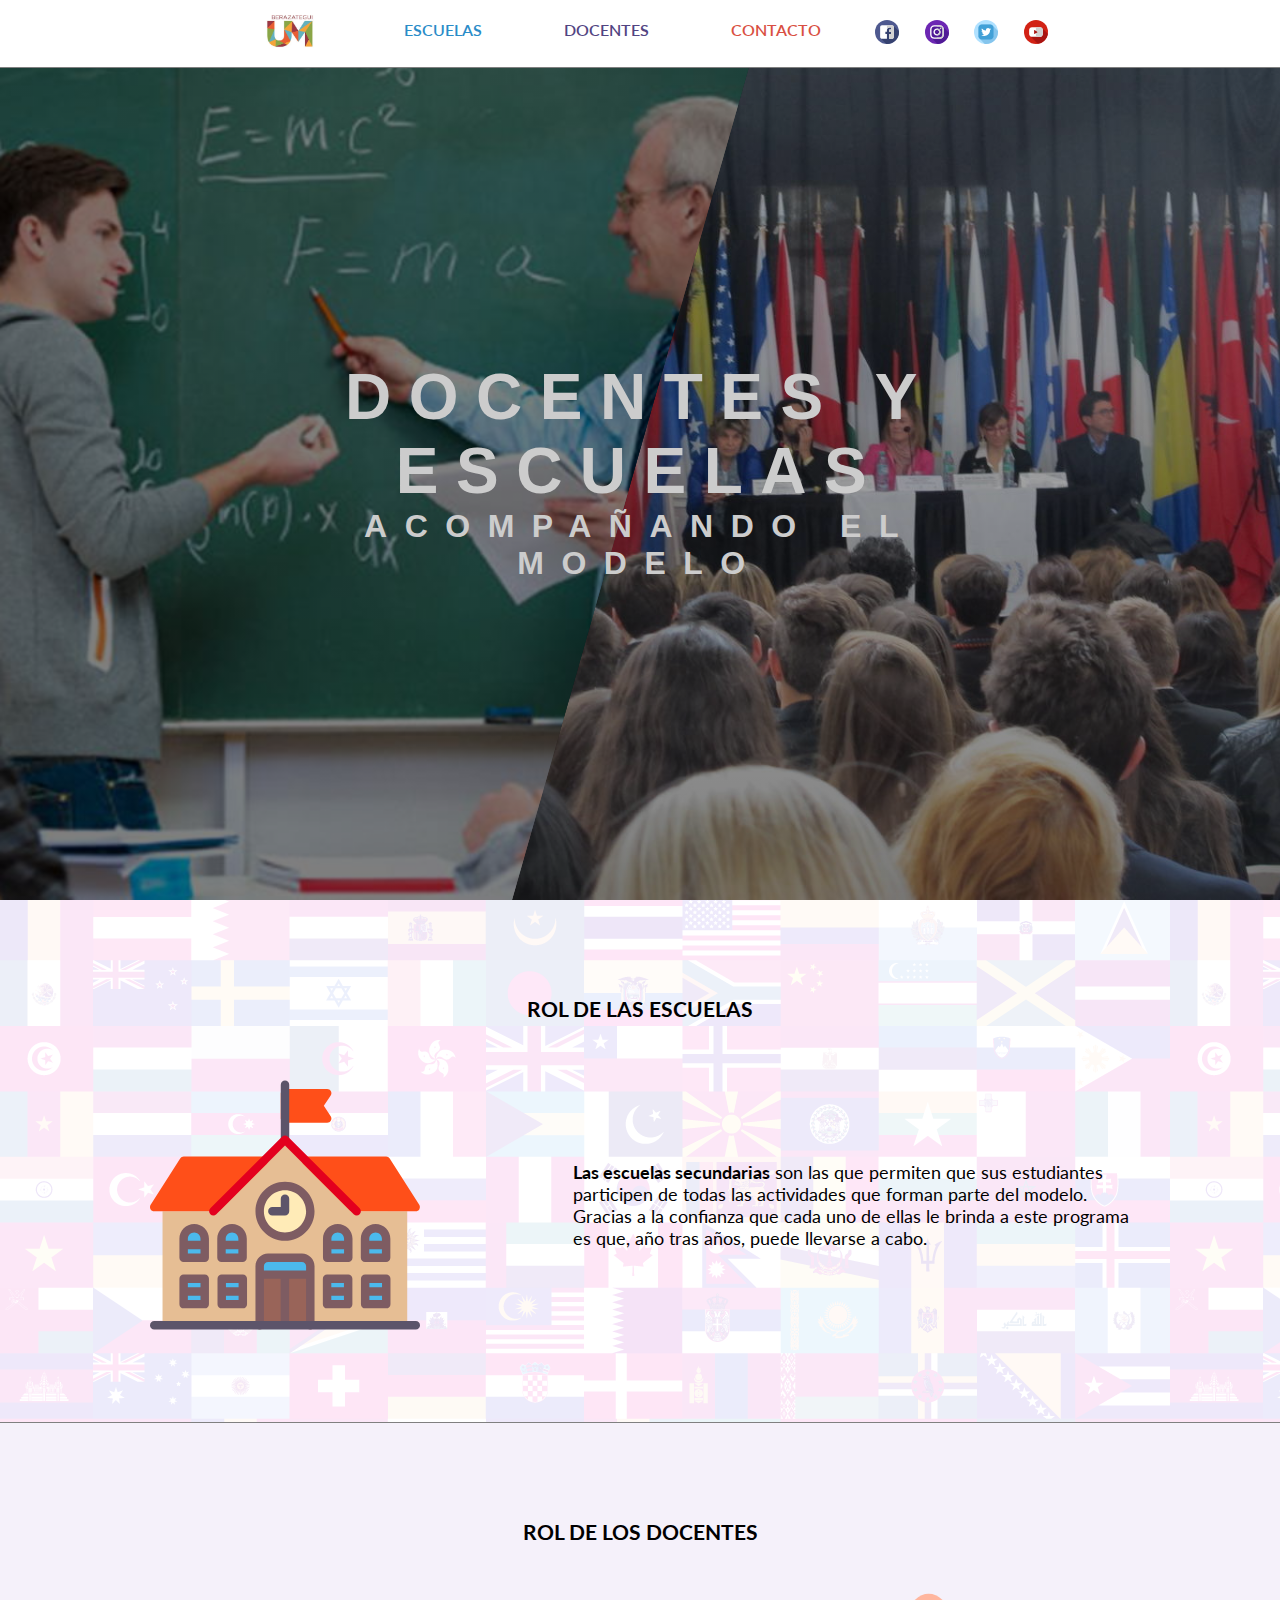
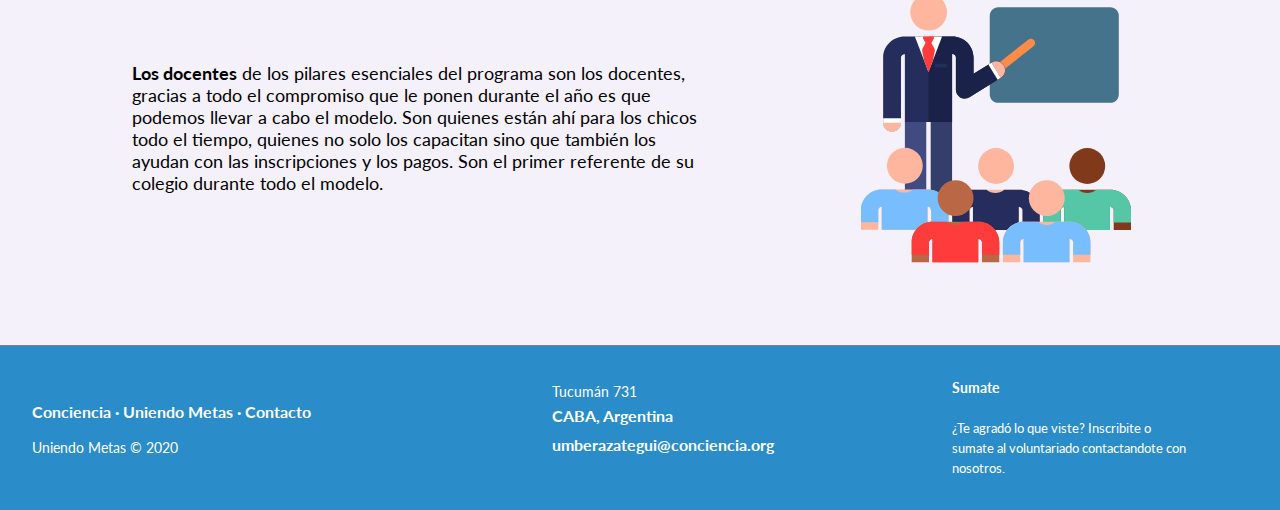
<file: docentes.html>
<!DOCTYPE html>
<html>

<head>
    <title>Uniendo Mestas Berazategui</title>
    <meta name="keywords"
        content="Consejo de Seguridad, onu, naciones unidas, modelos, uniendo metas, conciencia, berazategui">
    <meta name="description"
        content="Plataforma Web dedicada a los estudiantes que participen en el modelos de naciones unidad de Uniendo Metas en Berazategui">
    <meta name="author" content="Equipo UM Berazategui">
    <meta charset="utf-8">
    <meta name="viewport" content="width=device-width, initial-scale=1.0">
    <link rel="icon" href="">
    <link rel="stylesheet" type="text/css" href="estilos.css">
    <link rel="icon" type="image/jpg" href="fotos/uniendometas.png">
    <link href="https://fonts.googleapis.com/css2?family=Jost:ital@1&family=Lato&display=swap" rel="stylesheet">
    <link href="https://fonts.googleapis.com/css2?family=Staatliches&display=swap" rel="stylesheet">
</head>

<body>
    <i class="icon-menu burger-button" id="burger-menu"></i>
    <header class="header">
        <a href="index.html"><img src='fotos/uniendometas.jpg' alt="logo" class="nav-logo"></a>
        <nav class="menu">
            <ol>
                <li><a href="#info" class="info-button">Escuelas</a></li>
                <li><a href="#sobrenosotros" class="nosotros-button">Docentes</a></li>
               <!-- <li><a href="#noticias" class="noticias-button">Testimonios</a></li>-->
                <li><a href="#contacto" class="contacto-button">Contacto</a></li>
                <li><a href="https://www.facebook.com/pages/category/Regional-Website/Uniendo-Metas-Berazategui-188138221239678/"
                        target="_BLANK"><img src='fotos/facebook.svg' alt="logo" class="social-logo facebook"></a></li>
                <li><a href="https://www.instagram.com/uniendometasberazategui/?hl=es-la" target="_BLANK"><img
                            src='fotos/instagram.svg' alt="logo" class="social-logo instagram"></a></li>
                <li><a href="https://twitter.com/BerazateguiUm" target="_BLANK"><img src='fotos/twitter.svg' alt="logo"
                            class="social-logo twitter"></a></li>
                <li><a href="https://www.youtube.com/channel/UC_BvXq0PaMSEi49OlKklmYw" target="_BLANK"><img
                            src='fotos/youtube.svg' alt="logo" class="social-logo youtube"></a></li>
            </ol>
        </nav>
    </header>
    <div class='hero'>
        <div class="hero-oneDT"></div>
        <div class="hero-twoDT"></div>
        <h1 class="header-title"><span class="header-primary">Docentes y escuelas</span><span
                class="header-sub">acompañando el modelo</span></h1>
    </div>
    <section class="rules">
        <div class="dinamica" id="info">
            <h3>ROL DE LAS ESCUELAS</h3>
            <img src="fotos/school.svg">
            <p class="rules-text">
                <strong>Las escuelas secundarias</strong> son las que permiten que sus estudiantes participen de todas
                las actividades que forman parte del modelo. Gracias a la confianza que cada uno de ellas le brinda a
                este programa es que, año tras años, puede llevarse a cabo.
            </p>
        </div>
        <div class="general" id="sobrenosotros">
            <h3>ROL DE LOS DOCENTES</h3>
            <p class="rules-text">
                <strong>Los docentes</strong> de los pilares esenciales del programa son los docentes, gracias a todo el
                compromiso que le ponen durante el año es que podemos llevar a cabo el modelo. Son quienes están ahí
                para los chicos todo el tiempo, quienes no solo los capacitan sino que también los ayudan con las
                inscripciones y los pagos. Son el primer referente de su colegio durante todo el modelo.
            </p>
            <img src="fotos/teacher.svg">
        </div>
        <!--<div class="dinamica" id="noticias">
            <h3>Testimonios</h3>
            <p class="testimony">
                <i>"Lorem ipsum dolor sit amet consectetur adipisicing elit. Autem enim blanditiis natus fugiat fugit
                    ullam earum, minus nam provident eius, doloribus tempora reiciendis? Minima pariatur minus
                    laudantium, illum molestiae iure."</i><br>
                <strong>Profesor X, Escuelra nr°1</strong>
            </p>
            <p class="testimony">
                <i> "Lorem ipsum, dolor sit amet consectetur adipisicing elit. Quis omnis consequuntur, esse sint optio
                    a dolorem possimus ab incidunt est, illo laboriosam! Pariatur eveniet possimus nesciunt sapiente
                    magni saepe culpa?""</i><br>
                <strong>Profesor X, Escuelra nr°1</strong>
            </p>
            <p class="testimony">
                <i>"Lorem ipsum dolor sit amet consectetur adipisicing elit. Consequuntur amet facilis perferendis ex
                    quis ratione a tenetur libero quibusdam eum. Itaque, delectus? Sunt, hic saepe dicta nesciunt illum
                    velit tempora.""</i><br>
                <strong>Profesor X, Escuelra nr°1</strong>
            </p>

            <iframe src="https://docs.google.com/forms/d/e/1FAIpQLScYuCp4_B72bQGVOh4oCjGJ1rg8iQUOwFkpuVD61-WVP_u2YA/viewform?embedded=true" width="640" height="1309" frameborder="0" marginheight="0" marginwidth="0">Cargando…</iframe>
        </div>
        <div class="archivos">
            <h3>ARCHIVOS</h3>
            <img src="fotos/folder.svg">
        </div>-->
        <footer class="footer-distributed" id="contacto">
            <div class="footer-left">
                <p class="footer-links">
                    <a href="https://conciencia.org/">Conciencia</a>
                    ·
                    <a href="https://conciencia.org/portfolio/uniendo-metas/">Uniendo Metas</a>
                    ·
                    <a href="https://forms.gle/7FjTniPQv4iyKVw59">Contacto</a>
                </p>

                <p class="footer-company-name">Uniendo Metas &copy; 2020</p>
            </div>

            <div class="footer-center">

                <div>
                    <i class="fa fa-map-marker"></i>
                    <p><span>Tucumán 731</span> CABA, Argentina</p>
                </div>
                <div>
                    <i class="fa fa-envelope"></i>
                    <p><a href="mailto:umberazategui@conciencia.org">umberazategui@conciencia.org
                        </a></p>
                </div>

            </div>

            <div class="footer-right">

                <p class="footer-company-about">
                    <span>Sumate</span>
                    ¿Te agradó lo que viste? Inscribite o sumate al voluntariado contactandote con nosotros.
                </p>

            </div>

        </footer>
        <script>

            const ipad = window.matchMedia('screen and (max-width: 767px)')
            const menu = document.querySelector('.menu');

            const burgerButton = document.querySelector('#burger-menu');



            ipad.addListener(validation)

            function validation(event) {
                if (event.matches) {
                    burgerButton.addEventListener('click', hideShow)
                } else {
                    burgerButton.removeEventListener('click', hideShow)
                }
            }
            validation(ipad);


            function hideShow() {
                if (menu.classList.contains('is-active')) {
                    menu.classList.remove('is-active');
                } else {
                    menu.classList.add('is-active');
                }
            }
        </script>
</body>
</file>
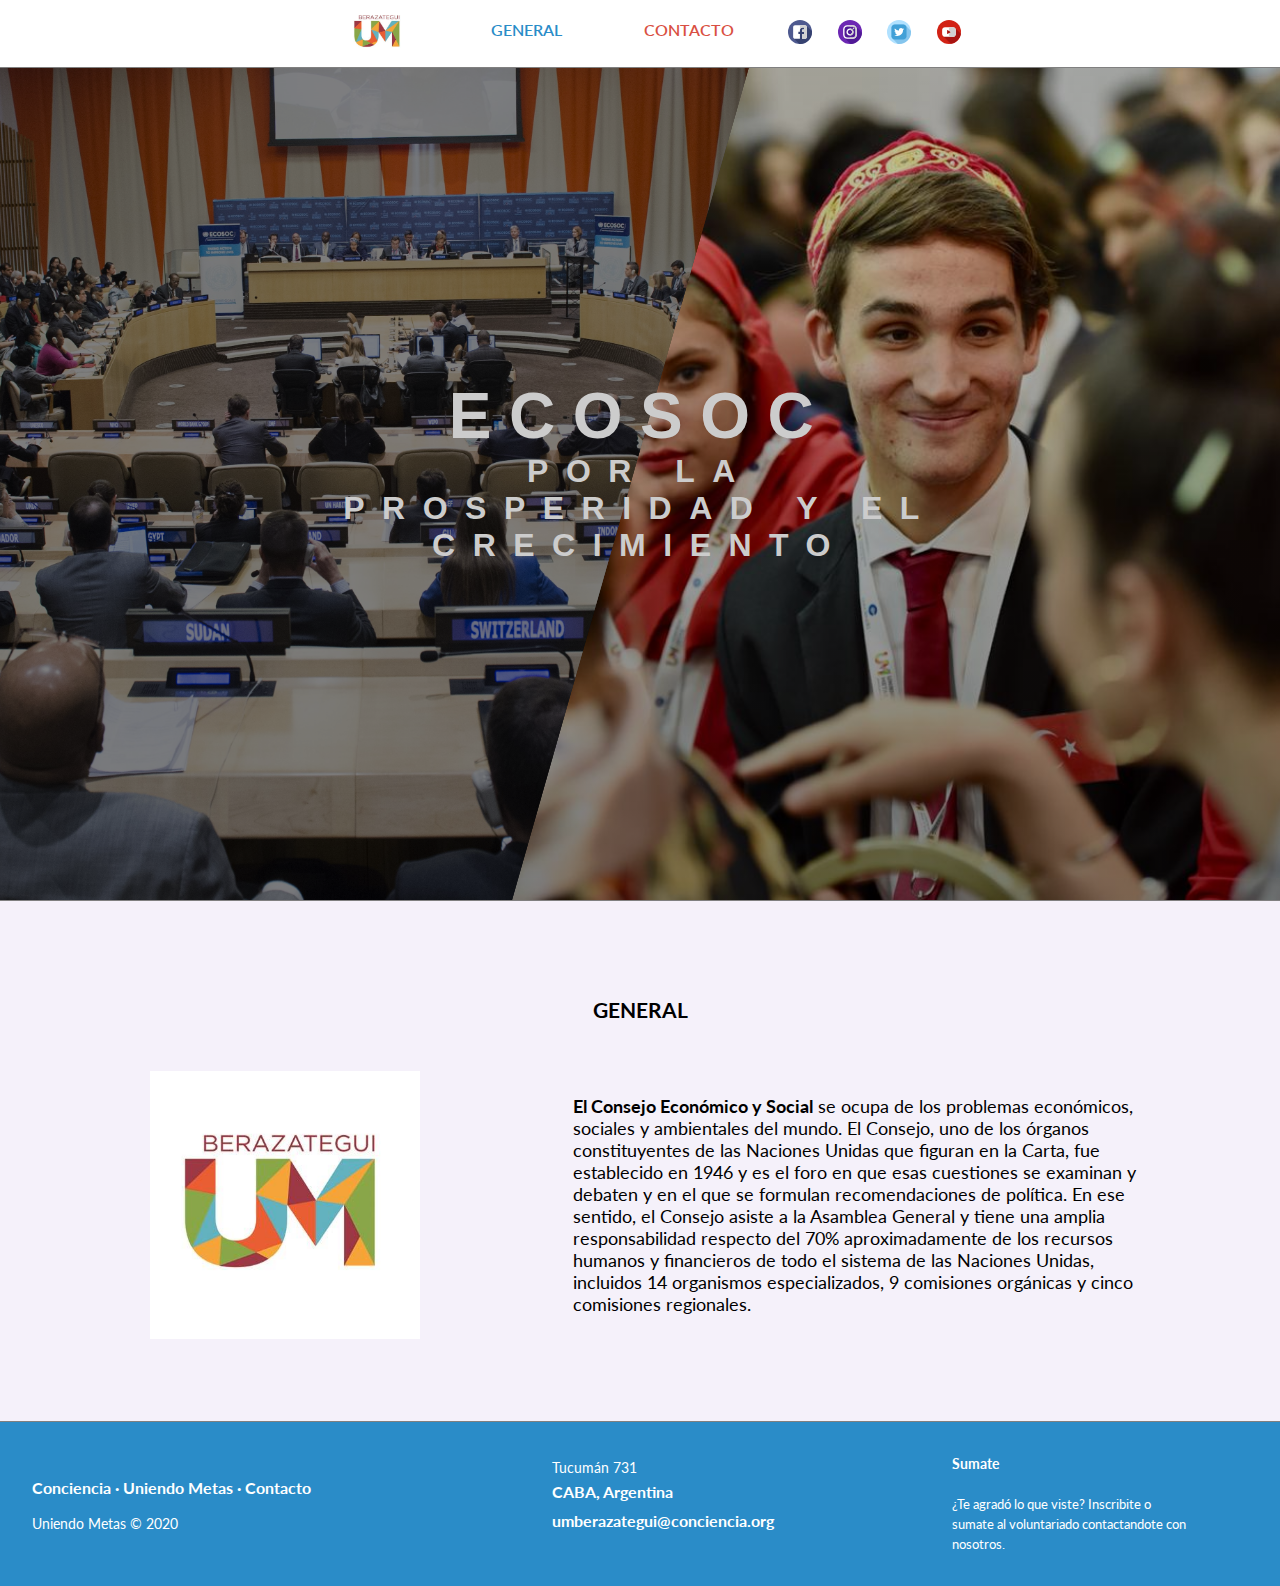
<file: ecosoc.html>
<!DOCTYPE html>
<html>

<head>
    <title>Uniendo Mestas Berazategui</title>
    <meta name="keywords"
        content="Consejo de Seguridad, onu, naciones unidas, modelos, uniendo metas, conciencia, berazategui">
    <meta name="description"
        content="Plataforma Web dedicada a los estudiantes que participen en el modelos de naciones unidad de Uniendo Metas en Berazategui">
    <meta name="author" content="Equipo UM Berazategui">
    <meta charset="utf-8">
    <meta name="viewport" content="width=device-width, initial-scale=1.0">
    <link rel="icon" href="">
    <link rel="stylesheet" type="text/css" href="estilos.css">
    <link rel="icon" type="image/jpg" href="fotos/uniendometas.png">
    <link href="https://fonts.googleapis.com/css2?family=Jost:ital@1&family=Lato&display=swap" rel="stylesheet">
    <link href="https://fonts.googleapis.com/css2?family=Staatliches&display=swap" rel="stylesheet">
</head>

<body>
    <i class="icon-menu burger-button" id="burger-menu"></i>
    <header class="header">
        <a href="index.html"><img src='fotos/uniendometas.jpg' alt="logo" class="nav-logo"></a>
        <nav class="menu">
            <ol>
                <li><a href="#info" class="info-button">General</a></li>
                 <!--<li><a href="#sobrenosotros" class="nosotros-button">Dinamica</a></li>-->
                <!--<li><a href="#noticias" class="noticias-button">archivos</a></li>-->
                <li><a href="#contacto" class="contacto-button">Contacto</a></li>
                <li><a href="https://www.facebook.com/pages/category/Regional-Website/Uniendo-Metas-Berazategui-188138221239678/"
                        target="_BLANK"><img src='fotos/facebook.svg' alt="logo" class="social-logo facebook"></a></li>
                <li><a href="https://www.instagram.com/uniendometasberazategui/?hl=es-la" target="_BLANK"><img
                            src='fotos/instagram.svg' alt="logo" class="social-logo instagram"></a></li>
                <li><a href="https://twitter.com/BerazateguiUm" target="_BLANK"><img src='fotos/twitter.svg' alt="logo"
                            class="social-logo twitter"></a></li>
                <li><a href="https://www.youtube.com/channel/UC_BvXq0PaMSEi49OlKklmYw" target="_BLANK"><img
                            src='fotos/youtube.svg' alt="logo" class="social-logo youtube"></a></li>
            </ol>
        </nav>
    </header>
    <div class='hero'>
        <div class="hero-oneES"></div>
        <div class="hero-twoES"></div>
        <h1 class="header-title"><span class="header-primary">ECOSOC</span><span class="header-sub">POR LA PROSPERIDAD Y
                EL CRECIMIENTO</span></h1>
    </div>
    <section class="rules">
        <div class="general" id="info">
            <h3>GENERAL</h3>
            <img src="fotos/uniendometas.jpg">
            <p class="rules-text">
                <strong>El Consejo Económico y Social</strong> se ocupa de los problemas económicos, sociales y
                ambientales del mundo. El Consejo, uno de los órganos constituyentes de las Naciones Unidas que figuran
                en la Carta, fue establecido en 1946 y es el foro en que esas cuestiones se examinan y debaten y en el
                que se formulan recomendaciones de política. En ese sentido, el Consejo asiste a la Asamblea General y
                tiene una amplia responsabilidad respecto del 70% aproximadamente de los recursos humanos y financieros
                de todo el sistema de las Naciones Unidas, incluidos 14 organismos especializados, 9 comisiones
                orgánicas y cinco comisiones regionales.
            </p>
        </div>
        <!-- <div class="dinamica" id="sobrenosotros">
            <h3>DINAMICA</h3>
            <p class="rules-text">
                El Consejo de Seguridad se compone de quince Miembros de las Naciones Unidas. La República Popular de
                China, La República Francesa, La Federación de Rusia, El Reino Unido de la Gran Bretaña e Irlanda del
                Norte y los Estados Unidos de América son Miembros Permanentes del Consejo de Seguridad. Diez Miembros
                denominados no permanentes son electos por la Asamblea General por períodos de dos años. La composición
                del Consejo de Seguridad es muy importante ya que les permitirá a las Delegaciones saber con
                anterioridad al Encuentro Uniendo Metas con qué países tienen intereses afines para trabajar y con
                quienes no, lo que a su vez facilitará las negociaciones.
            </p>
            <img src="fotos/uniendometas.jpg">
        </div>
        <div class="archivos" id="noticias">
            <h3>ARCHIVOS</h3>
            <img src="fotos/folder.svg">
        </div>-->
    </section>
    <footer class="footer-distributed" id="contacto">
		<div class="footer-left">
		<p class="footer-links">
		<a href="https://conciencia.org/">Conciencia</a>
	·
		<a href="https://conciencia.org/portfolio/uniendo-metas/">Uniendo Metas</a>
	·
		<a href="https://forms.gle/7FjTniPQv4iyKVw59">Contacto</a>
		</p>
 
		<p class="footer-company-name">Uniendo Metas &copy; 2020</p>
		</div>
 
		<div class="footer-center">
 
		<div>
		<i class="fa fa-map-marker"></i>
		<p><span>Tucumán 731</span> CABA, Argentina</p>
		</div>
		<div>
		<i class="fa fa-envelope"></i>
		<p><a href="mailto:umberazategui@conciencia.org">umberazategui@conciencia.org
        </a></p>
		</div>
 
		</div>
 
		<div class="footer-right">
 
		<p class="footer-company-about">
		<span>Sumate</span>
	¿Te agradó lo que viste? Inscribite o sumate al voluntariado contactandote con nosotros.
		</p>
 
		</div>
 
		</footer>
    <script>

        const ipad = window.matchMedia('screen and (max-width: 767px)')
        const menu = document.querySelector('.menu');

        const burgerButton = document.querySelector('#burger-menu');



        ipad.addListener(validation)

        function validation(event) {
            if (event.matches) {
                burgerButton.addEventListener('click', hideShow)
            } else {
                burgerButton.removeEventListener('click', hideShow)
            }
        }
        validation(ipad);


        function hideShow() {
            if (menu.classList.contains('is-active')) {
                menu.classList.remove('is-active');
            } else {
                menu.classList.add('is-active');
            }
        }
    </script>
</body>
</file>
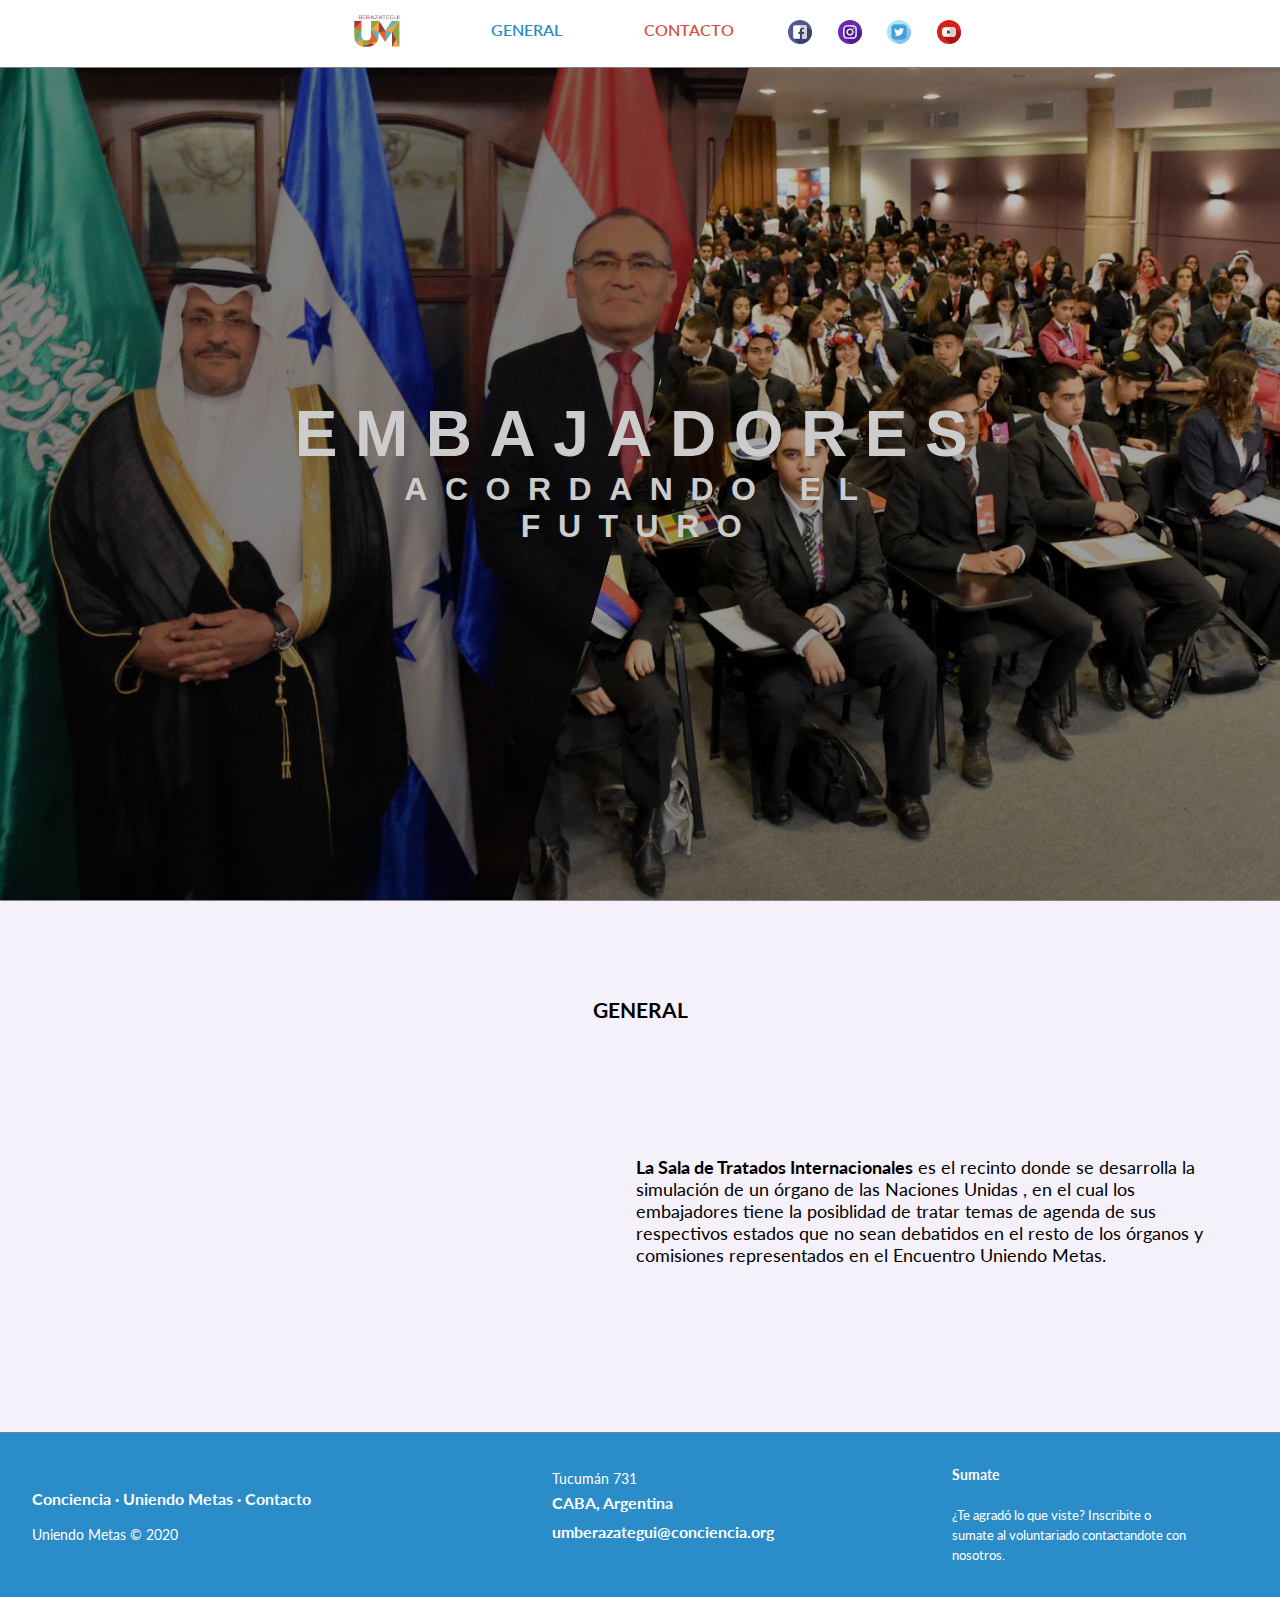
<file: embajadores.html>
<!DOCTYPE html>
<html>

<head>
    <title>Uniendo Mestas Berazategui</title>
    <meta name="keywords"
        content="Consejo de Seguridad, onu, naciones unidas, modelos, uniendo metas, conciencia, berazategui">
    <meta name="description"
        content="Plataforma Web dedicada a los estudiantes que participen en el modelos de naciones unidad de Uniendo Metas en Berazategui">
    <meta name="author" content="Equipo UM Berazategui">
    <meta charset="utf-8">
    <meta name="viewport" content="width=device-width, initial-scale=1.0">
    <link rel="icon" href="">
    <link rel="stylesheet" type="text/css" href="estilos.css">
    <link rel="icon" type="image/jpg" href="fotos/uniendometas.png">
    <link href="https://fonts.googleapis.com/css2?family=Jost:ital@1&family=Lato&display=swap" rel="stylesheet">
    <link href="https://fonts.googleapis.com/css2?family=Staatliches&display=swap" rel="stylesheet">
</head>

<body>
    <i class="icon-menu burger-button" id="burger-menu"></i>
    <header class="header">
        <a href="index.html"><img src='fotos/uniendometas.jpg' alt="logo" class="nav-logo"></a>
        <nav class="menu">
            <ol>
                <li><a href="#info" class="info-button">General</a></li>
                <!--<li><a href="#sobrenosotros" class="nosotros-button">Dinamica</a></li>-->
                <!--<li><a href="#noticias" class="noticias-button">archivos</a></li>-->
                <li><a href="#contacto" class="contacto-button">Contacto</a></li>
                <li><a href="https://www.facebook.com/pages/category/Regional-Website/Uniendo-Metas-Berazategui-188138221239678/"
                        target="_BLANK"><img src='fotos/facebook.svg' alt="logo" class="social-logo facebook"></a></li>
                <li><a href="https://www.instagram.com/uniendometasberazategui/?hl=es-la" target="_BLANK"><img
                            src='fotos/instagram.svg' alt="logo" class="social-logo instagram"></a></li>
                <li><a href="https://twitter.com/BerazateguiUm" target="_BLANK"><img src='fotos/twitter.svg' alt="logo"
                            class="social-logo twitter"></a></li>
                <li><a href="https://www.youtube.com/channel/UC_BvXq0PaMSEi49OlKklmYw" target="_BLANK"><img
                            src='fotos/youtube.svg' alt="logo" class="social-logo youtube"></a></li>
            </ol>
        </nav>
    </header>
    <div class='hero'>
        <div class="hero-oneSE"></div>
        <div class="hero-twoSE"></div>
        <h1 class="header-title"><span class="header-primary">Embajadores</span><span class="header-sub">ACORDANDO EL
                FUTURO</span></h1>
    </div>
    <section class="rules">
        <div class="general" id="info">
            <h3>GENERAL</h3>
            <iframe width="560" height="315" src="https://www.youtube.com/embed/r6Ibr0GZUrg" frameborder="0"
                allow="accelerometer; autoplay; encrypted-media; gyroscope; picture-in-picture"
                allowfullscreen></iframe>
            <p class="rules-text">
                <strong>La Sala de Tratados Internacionales</strong> es el recinto donde se desarrolla la simulación de
                un órgano de las Naciones Unidas
                , en el cual los embajadores tiene la posiblidad de tratar temas de agenda de sus respectivos estados
                que no sean debatidos en el resto de
                los órganos y comisiones representados en el Encuentro Uniendo Metas.
            </p>
        </div>
        <!--<div class="dinamica" id="sobrenosotros">
            <h3>DINAMICA</h3>
            <p class="rules-text">
                El Consejo de Seguridad se compone de quince Miembros de las Naciones Unidas. La República Popular de
                China, La República Francesa, La Federación de Rusia, El Reino Unido de la Gran Bretaña e Irlanda del
                Norte y los Estados Unidos de América son Miembros Permanentes del Consejo de Seguridad. Diez Miembros
                denominados no permanentes son electos por la Asamblea General por períodos de dos años. La composición
                del Consejo de Seguridad es muy importante ya que les permitirá a las Delegaciones saber con
                anterioridad al Encuentro Uniendo Metas con qué países tienen intereses afines para trabajar y con
                quienes no, lo que a su vez facilitará las negociaciones.
            </p>
            <img src="fotos/uniendometas.jpg">
        </div>
        <div class="archivos" id="noticias">
            <h3>ARCHIVOS</h3>
            <img src="fotos/folder.svg">
        </div>-->
    </section>
    <footer class="footer-distributed" id="contacto">
		<div class="footer-left">
		<p class="footer-links">
		<a href="https://conciencia.org/">Conciencia</a>
	·
		<a href="https://conciencia.org/portfolio/uniendo-metas/">Uniendo Metas</a>
	·
		<a href="https://forms.gle/7FjTniPQv4iyKVw59">Contacto</a>
		</p>
 
		<p class="footer-company-name">Uniendo Metas &copy; 2020</p>
		</div>
 
		<div class="footer-center">
 
		<div>
		<i class="fa fa-map-marker"></i>
		<p><span>Tucumán 731</span> CABA, Argentina</p>
		</div>
		<div>
		<i class="fa fa-envelope"></i>
		<p><a href="mailto:umberazategui@conciencia.org">umberazategui@conciencia.org
        </a></p>
		</div>
 
		</div>
 
		<div class="footer-right">
 
		<p class="footer-company-about">
		<span>Sumate</span>
	¿Te agradó lo que viste? Inscribite o sumate al voluntariado contactandote con nosotros.
		</p>
 
		</div>
 
		</footer>
    <script>

        const ipad = window.matchMedia('screen and (max-width: 767px)')
        const menu = document.querySelector('.menu');

        const burgerButton = document.querySelector('#burger-menu');



        ipad.addListener(validation)

        function validation(event) {
            if (event.matches) {
                burgerButton.addEventListener('click', hideShow)
            } else {
                burgerButton.removeEventListener('click', hideShow)
            }
        }
        validation(ipad);


        function hideShow() {
            if (menu.classList.contains('is-active')) {
                menu.classList.remove('is-active');
            } else {
                menu.classList.add('is-active');
            }
        }
    </script>
</body>
</file>
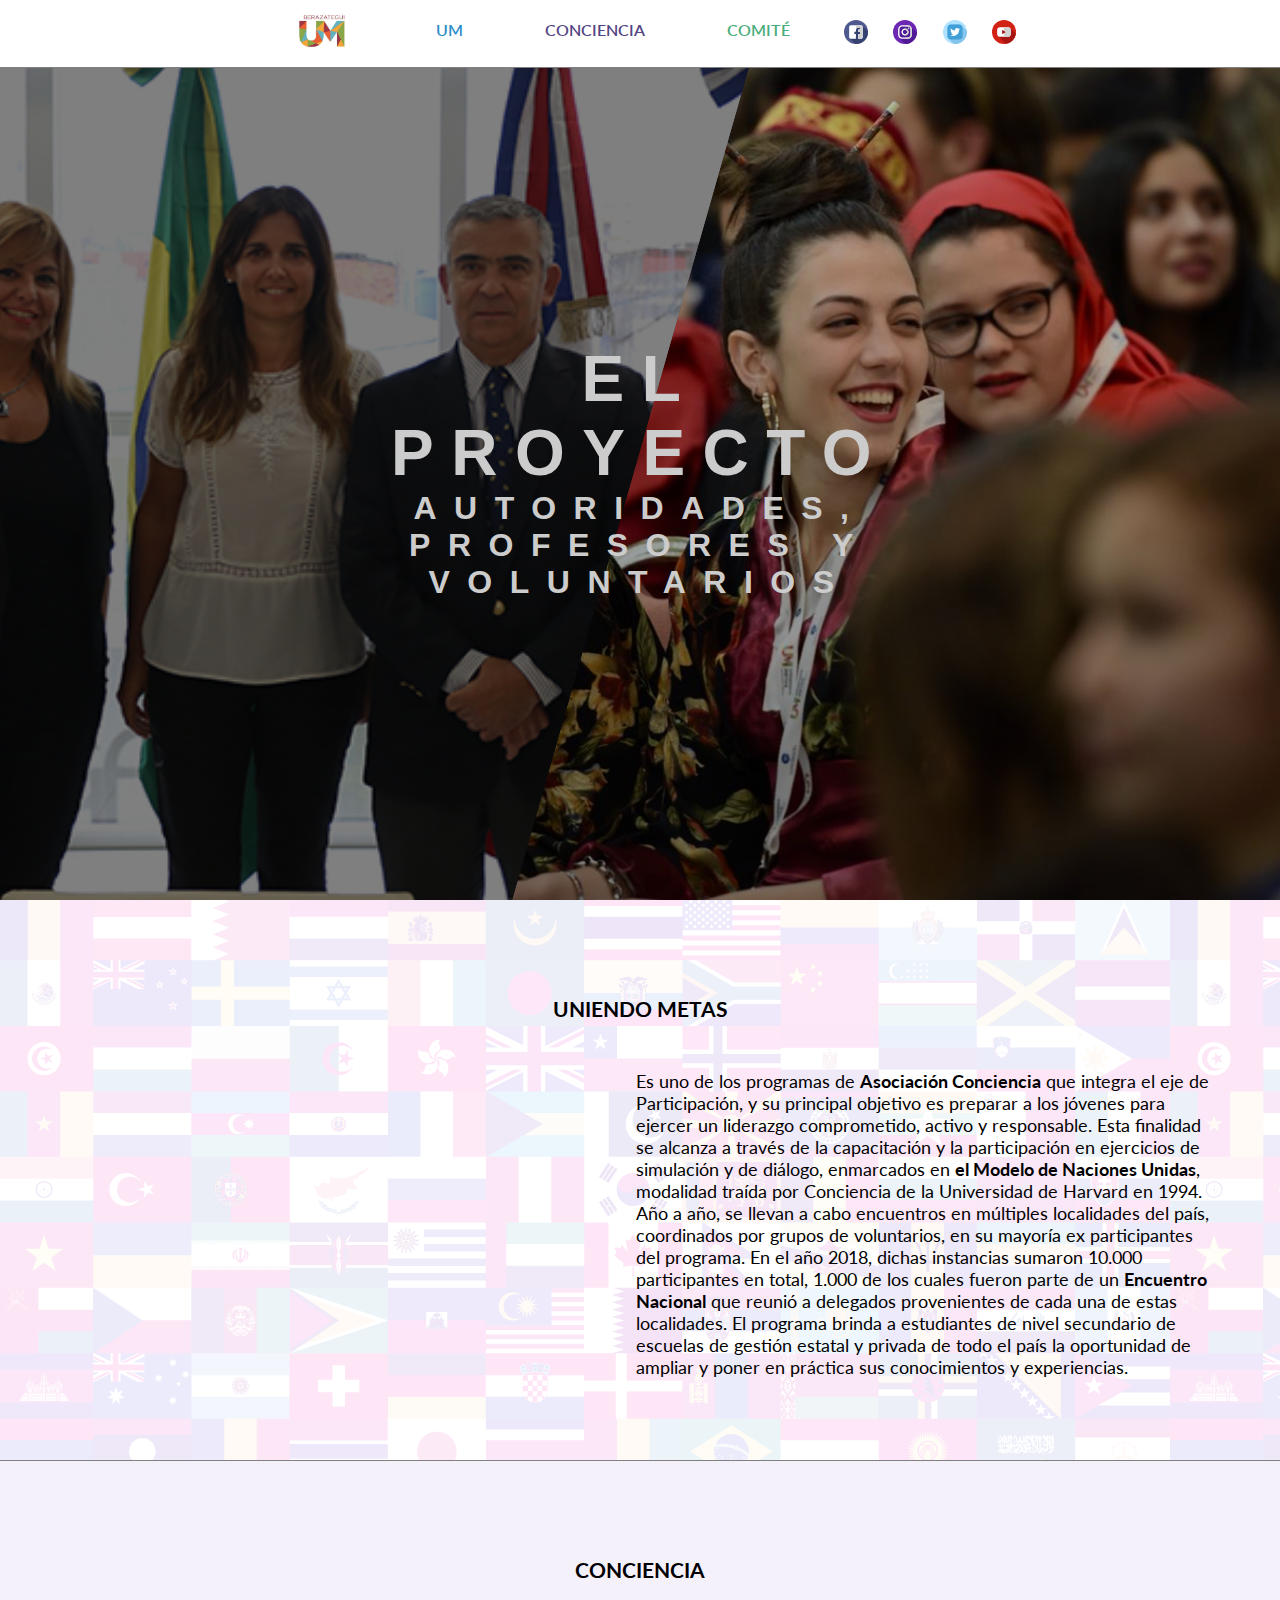
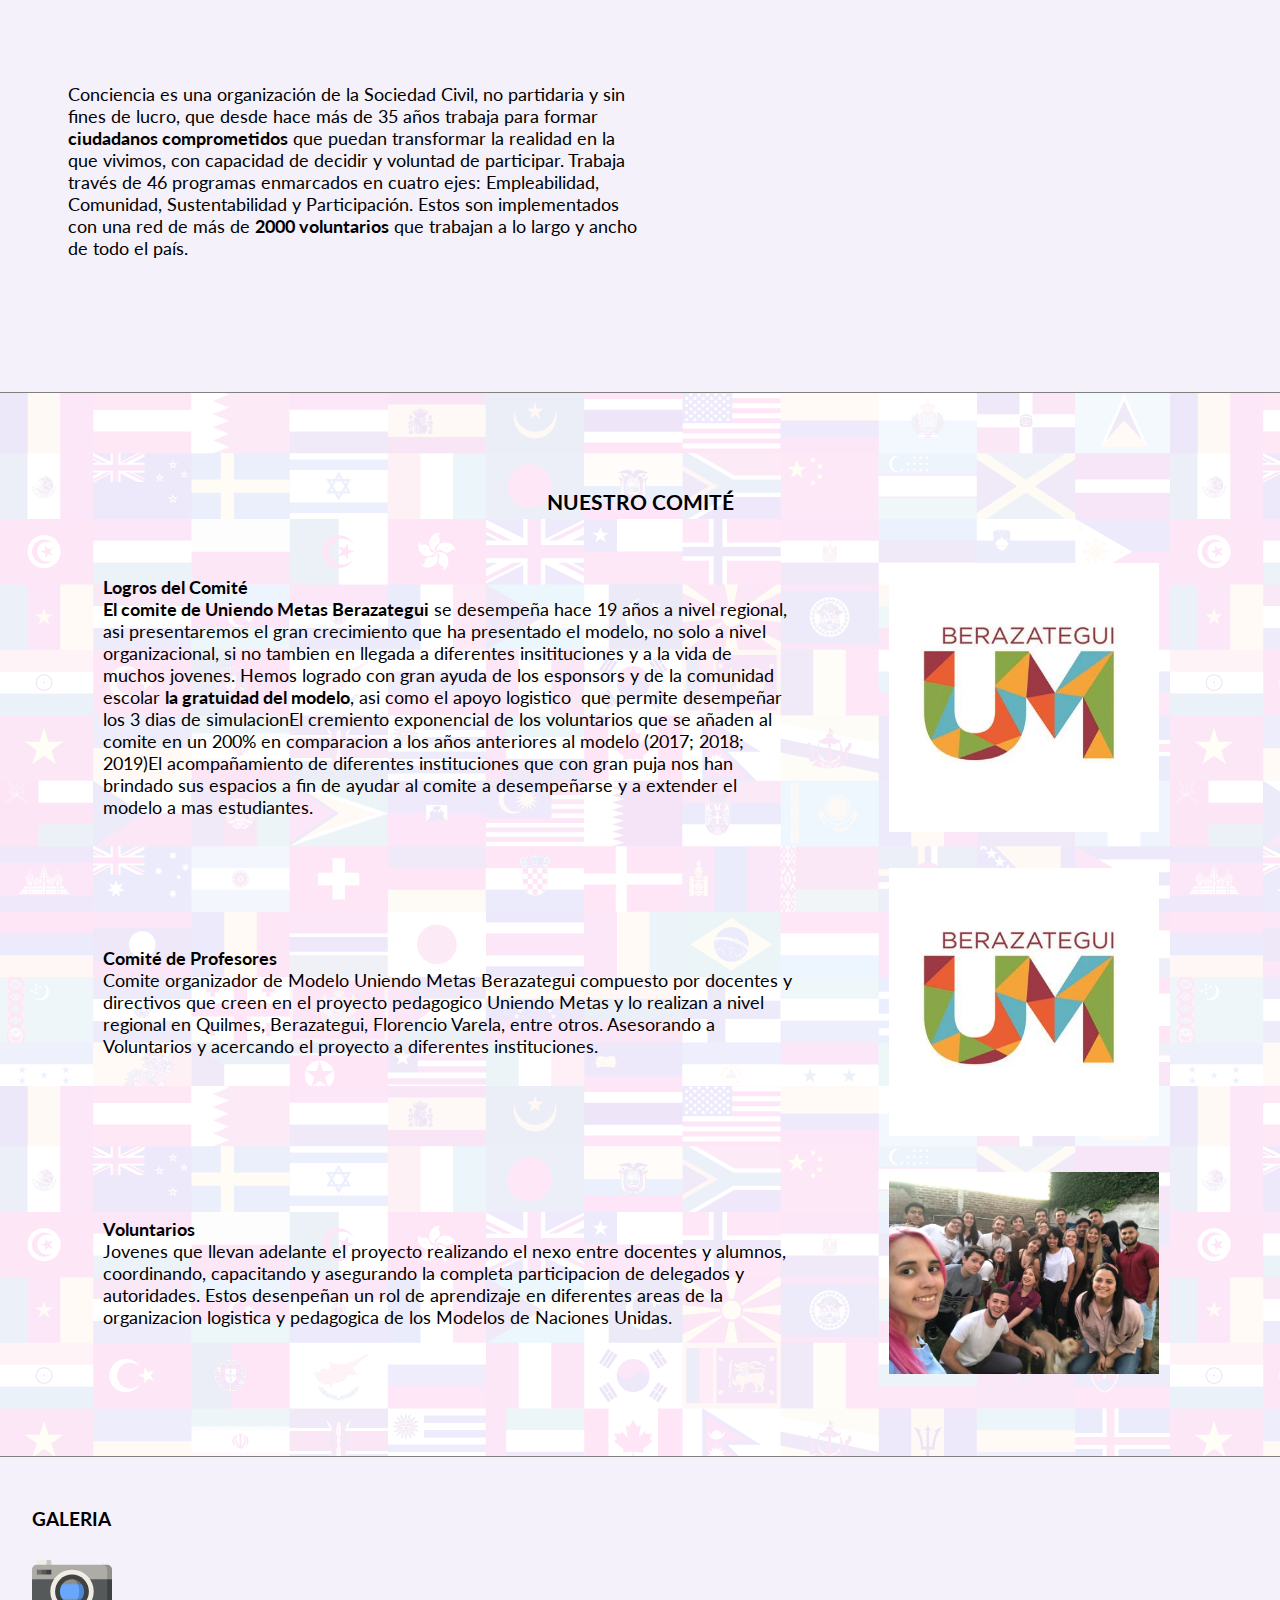
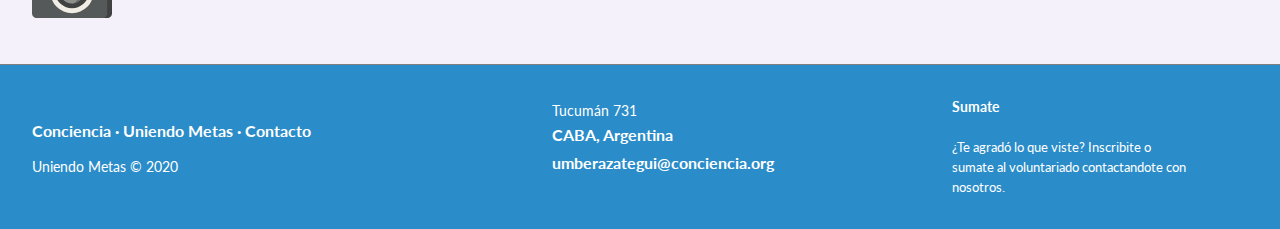
<file: instituciones.html>
<!DOCTYPE html>
<html>

<head>
    <title>Uniendo Mestas Berazategui</title>
    <meta name="keywords"
        content="Consejo de Seguridad, onu, naciones unidas, modelos, uniendo metas, conciencia, berazategui">
    <meta name="description"
        content="Plataforma Web dedicada a los estudiantes que participen en el modelos de naciones unidad de Uniendo Metas en Berazategui">
    <meta name="author" content="Equipo UM Berazategui">
    <meta charset="utf-8">
    <meta name="viewport" content="width=device-width, initial-scale=1.0">
    <link rel="icon" href="">
    <link rel="stylesheet" type="text/css" href="estilos.css">
    <link rel="icon" type="image/jpg" href="fotos/uniendometas.png">
    <link href="https://fonts.googleapis.com/css2?family=Jost:ital@1&family=Lato&display=swap" rel="stylesheet">
    <link href="https://fonts.googleapis.com/css2?family=Staatliches&display=swap" rel="stylesheet">
</head>

<body>
    <i class="icon-menu burger-button" id="burger-menu"></i>
    <header class="header">
        <a href="index.html"><img src='fotos/uniendometas.jpg' alt="logo" class="nav-logo"></a>
        <nav class="menu">
            <ol>
                <li><a href="#info" class="info-button">um</a></li>
                <li><a href="#sobrenosotros" class="nosotros-button">conciencia</a></li>
                <li><a href="#noticias" class="noticias-button">Comité</a></li>
                <!--<li><a href="#contacto" class="contacto-button">Galería</a></li>-->
                <li><a href="https://www.facebook.com/pages/category/Regional-Website/Uniendo-Metas-Berazategui-188138221239678/"
                        target="_BLANK"><img src='fotos/facebook.svg' alt="logo" class="social-logo facebook"></a></li>
                <li><a href="https://www.instagram.com/uniendometasberazategui/?hl=es-la" target="_BLANK"><img
                            src='fotos/instagram.svg' alt="logo" class="social-logo instagram"></a></li>
                <li><a href="https://twitter.com/BerazateguiUm" target="_BLANK"><img src='fotos/twitter.svg' alt="logo"
                            class="social-logo twitter"></a></li>
                <li><a href="https://www.youtube.com/channel/UC_BvXq0PaMSEi49OlKklmYw" target="_BLANK"><img
                            src='fotos/youtube.svg' alt="logo" class="social-logo youtube"></a></li>
            </ol>
        </nav>
    </header>
    <div class='hero'>
        <div class="hero-oneUM"></div>
        <div class="hero-twoUM"></div>
        <h1 class="header-title"><span class="header-primary">El proyecto</span><span class="header-sub">autoridades,
                profesores y voluntarios</span></h1>
    </div>
    <section class="rules">
        <div class="dinamica" id="info">
            <h3>Uniendo Metas</h3>
            <iframe width="560" height="315" src="https://www.youtube.com/embed/VktGx0Lia1w" frameborder="0"
                allow="accelerometer; autoplay; encrypted-media; gyroscope; picture-in-picture"
                allowfullscreen></iframe>
            <p class="rules-text">
                Es uno de los programas de <strong>Asociación Conciencia</strong> que integra el eje de Participación, y
                su principal objetivo es preparar a los jóvenes para ejercer un liderazgo comprometido, activo y
                responsable. Esta finalidad se alcanza a través de la capacitación y la participación en ejercicios de
                simulación y de diálogo, enmarcados en <strong>el Modelo de Naciones Unidas</strong>, modalidad traída
                por Conciencia de la Universidad de Harvard en 1994. Año a año, se llevan a cabo encuentros en múltiples
                localidades del país, coordinados por grupos de voluntarios, en su mayoría ex participantes del
                programa. En el año 2018, dichas instancias sumaron 10.000 participantes en total, 1.000 de los cuales
                fueron parte de un <strong>Encuentro Nacional</strong> que reunió a delegados provenientes de cada una
                de estas localidades. El programa brinda a estudiantes de nivel secundario de escuelas de gestión
                estatal y privada de todo el país la oportunidad de ampliar y poner en práctica sus conocimientos y
                experiencias.
            </p>
        </div>
        <div class="general" id="sobrenosotros">
            <h3>Conciencia</h3>
            <p class="rules-text">
                Conciencia es una organización de la Sociedad Civil, no partidaria y sin fines de lucro, que desde hace
                más de 35 años trabaja para formar <strong>ciudadanos comprometidos</strong> que puedan transformar la
                realidad en la que vivimos, con capacidad de decidir y voluntad de participar. Trabaja través de 46
                programas enmarcados en cuatro ejes: Empleabilidad, Comunidad, Sustentabilidad y Participación. Estos
                son implementados con una red de más de <strong>2000 voluntarios</strong> que trabajan a lo largo y
                ancho de todo el país.
            </p>
            <iframe width="560" height="315" src="https://www.youtube.com/embed/-A1OF-JrGr0" frameborder="0"
                allow="accelerometer; autoplay; encrypted-media; gyroscope; picture-in-picture"
                allowfullscreen></iframe>
        </div>
        <div class="dinamica" id="noticias">
            <h3>Nuestro Comité</h3>
            <p class="testimony">
                <strong>Logros del Comité </strong><br>
                <strong>El comite de Uniendo Metas Berazategui</strong> se desempeña hace 19 años a nivel regional, asi
                presentaremos el gran crecimiento que ha presentado el modelo, no solo a nivel organizacional, si no
                tambien en llegada a diferentes insitituciones y a la vida de muchos jovenes. Hemos logrado con gran
                ayuda de los esponsors y de la comunidad escolar <strong>la gratuidad del modelo</strong>, asi como el
                apoyo logistico  que permite desempeñar los 3 dias de simulacionEl cremiento exponencial de los
                voluntarios que se añaden al comite en un 200% en comparacion a los años anteriores al modelo (2017;
                2018; 2019)El acompañamiento de diferentes instituciones que con gran puja nos han brindado sus espacios
                a fin de ayudar al comite a desempeñarse y a extender el modelo a mas estudiantes.
            </p>
            <img src="fotos/uniendometas.jpg">
            <p class="testimony">
                <strong>Comité de Profesores</strong><br>
                Comite organizador de Modelo Uniendo Metas Berazategui compuesto por docentes y directivos que creen en
                el proyecto pedagogico Uniendo Metas y lo realizan a nivel regional en Quilmes, Berazategui, Florencio
                Varela, entre otros. Asesorando a Voluntarios y acercando el proyecto a diferentes instituciones.
            </p>
            <img src="fotos/uniendometas.jpg">
            <p class="testimony">
                <strong>Voluntarios</strong><br>
                Jovenes que llevan adelante el proyecto realizando el nexo entre docentes y alumnos, coordinando,
                capacitando y asegurando la completa participacion de delegados y autoridades. Estos desenpeñan un rol
                de aprendizaje en diferentes areas de la organizacion logistica y pedagogica de los Modelos de Naciones
                Unidas.
            </p>
            <img src="fotos/voluntarios.jpeg">
        </div>
        <div class="archivos">
            <h3>GALERIA</h3>
            <img src="fotos/photo.svg">
        </div>
        <footer class="footer-distributed" id="contacto">
            <div class="footer-left">
            <p class="footer-links">
            <a href="https://conciencia.org/">Conciencia</a>
        ·
            <a href="https://conciencia.org/portfolio/uniendo-metas/">Uniendo Metas</a>
        ·
            <a href="https://forms.gle/7FjTniPQv4iyKVw59">Contacto</a>
            </p>
     
            <p class="footer-company-name">Uniendo Metas &copy; 2020</p>
            </div>
     
            <div class="footer-center">
     
            <div>
            <i class="fa fa-map-marker"></i>
            <p><span>Tucumán 731</span> CABA, Argentina</p>
            </div>
            <div>
            <i class="fa fa-envelope"></i>
            <p><a href="mailto:umberazategui@conciencia.org">umberazategui@conciencia.org
            </a></p>
            </div>
     
            </div>
     
            <div class="footer-right">
     
            <p class="footer-company-about">
            <span>Sumate</span>
        ¿Te agradó lo que viste? Inscribite o sumate al voluntariado contactandote con nosotros.
            </p>
     
            </div>
     
            </footer>
        <script>

            const ipad = window.matchMedia('screen and (max-width: 767px)')
            const menu = document.querySelector('.menu');

            const burgerButton = document.querySelector('#burger-menu');



            ipad.addListener(validation)

            function validation(event) {
                if (event.matches) {
                    burgerButton.addEventListener('click', hideShow)
                } else {
                    burgerButton.removeEventListener('click', hideShow)
                }
            }
            validation(ipad);


            function hideShow() {
                if (menu.classList.contains('is-active')) {
                    menu.classList.remove('is-active');
                } else {
                    menu.classList.add('is-active');
                }
            }
        </script>
</body>
</file>
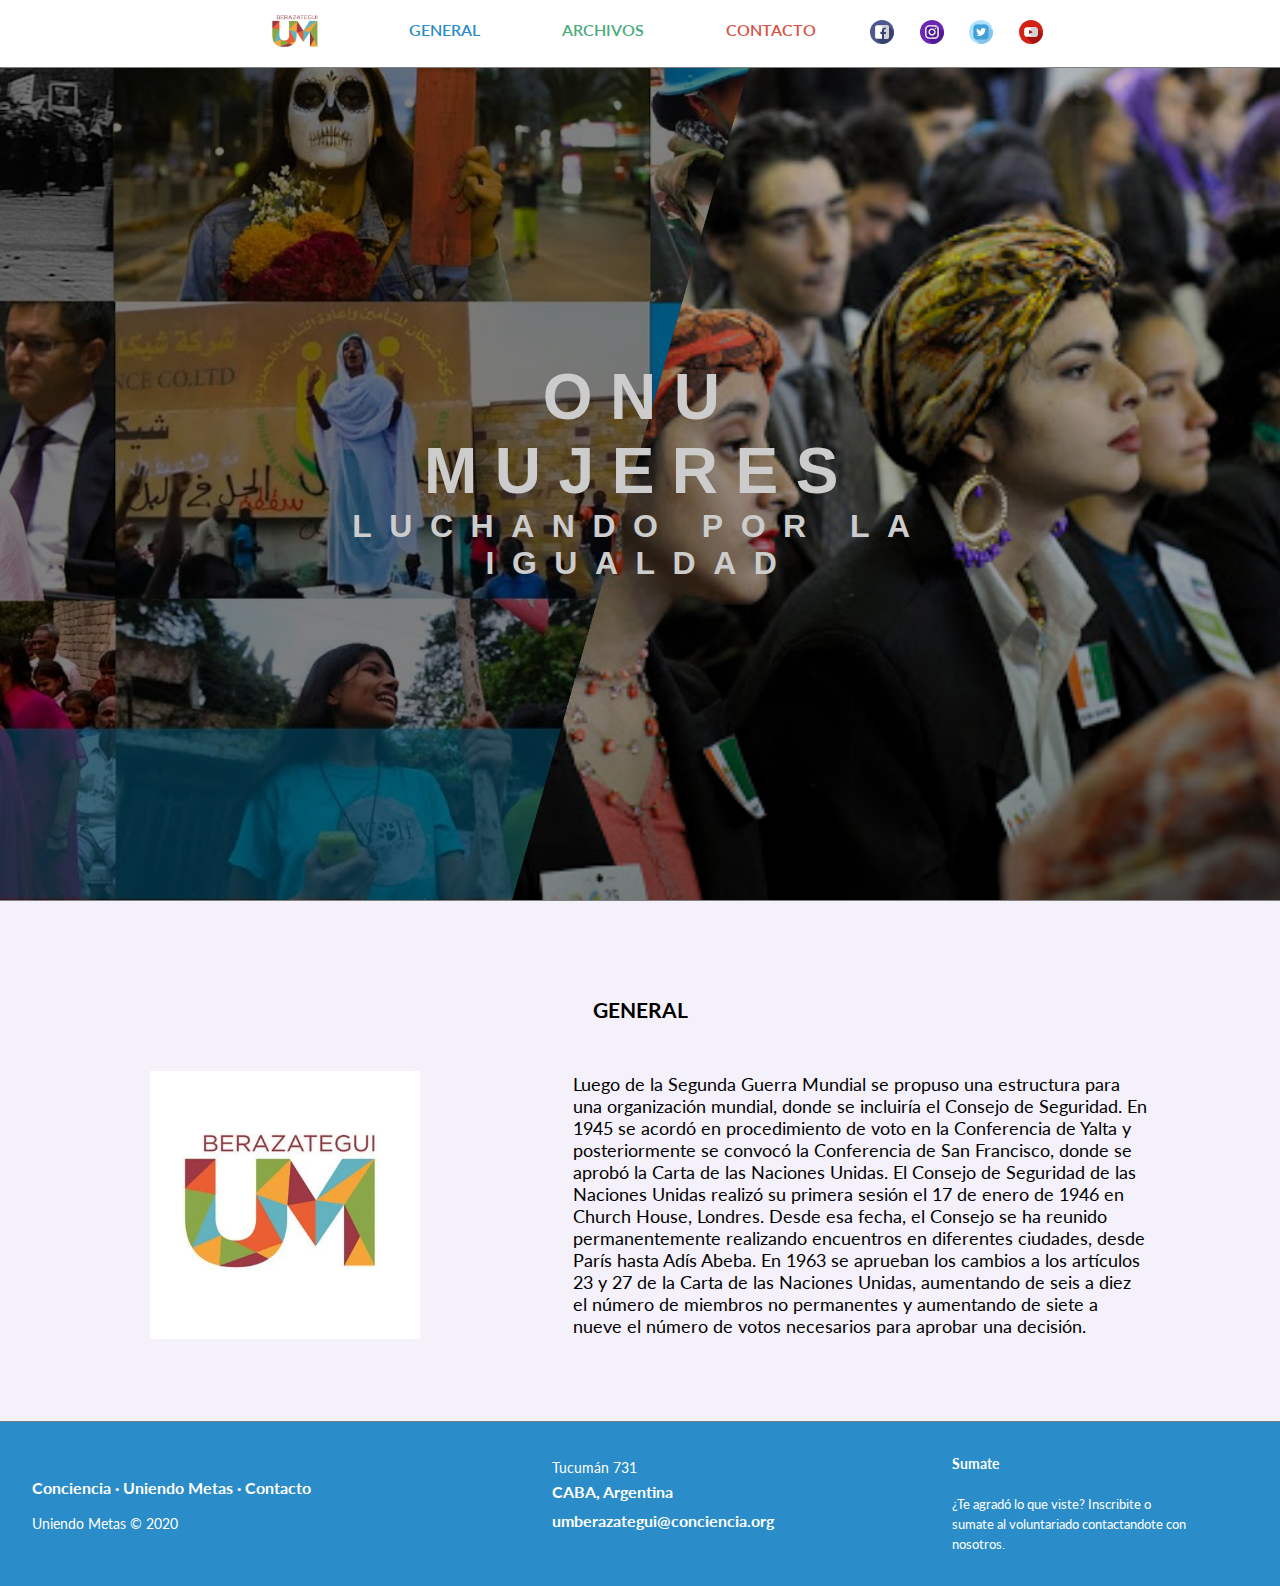
<file: onumujeres.html>
<!DOCTYPE html>
<html>

<head>
    <title>Uniendo Mestas Berazategui</title>
    <meta name="keywords"
        content="Consejo de Seguridad, onu, naciones unidas, modelos, uniendo metas, conciencia, berazategui">
    <meta name="description"
        content="Plataforma Web dedicada a los estudiantes que participen en el modelos de naciones unidad de Uniendo Metas en Berazategui">
    <meta name="author" content="Equipo UM Berazategui">
    <meta charset="utf-8">
    <meta name="viewport" content="width=device-width, initial-scale=1.0">
    <link rel="icon" href="">
    <link rel="stylesheet" type="text/css" href="estilos.css">
    <link rel="icon" type="image/jpg" href="fotos/uniendometas.png">
    <link href="https://fonts.googleapis.com/css2?family=Jost:ital@1&family=Lato&display=swap" rel="stylesheet">
    <link href="https://fonts.googleapis.com/css2?family=Staatliches&display=swap" rel="stylesheet">
</head>

<body>
    <i class="icon-menu burger-button" id="burger-menu"></i>
    <header class="header">
        <a href="index.html"><img src='fotos/uniendometas.jpg' alt="logo" class="nav-logo"></a>
        <nav class="menu">
            <ol>
                <li><a href="#info" class="info-button">General</a></li>
                <!--<li><a href="#sobrenosotros" class="nosotros-button">Dinamica</a></li>-->
                <li><a href="#noticias" class="noticias-button">archivos</a></li>
                <li><a href="#contacto" class="contacto-button">Contacto</a></li>
                <li><a href="https://www.facebook.com/pages/category/Regional-Website/Uniendo-Metas-Berazategui-188138221239678/"
                        target="_BLANK"><img src='fotos/facebook.svg' alt="logo" class="social-logo facebook"></a></li>
                <li><a href="https://www.instagram.com/uniendometasberazategui/?hl=es-la" target="_BLANK"><img
                            src='fotos/instagram.svg' alt="logo" class="social-logo instagram"></a></li>
                <li><a href="https://twitter.com/BerazateguiUm" target="_BLANK"><img src='fotos/twitter.svg' alt="logo"
                            class="social-logo twitter"></a></li>
                <li><a href="https://www.youtube.com/channel/UC_BvXq0PaMSEi49OlKklmYw" target="_BLANK"><img
                            src='fotos/youtube.svg' alt="logo" class="social-logo youtube"></a></li>
            </ol>
        </nav>
    </header>
    <div class='hero'>
        <div class="hero-oneOM"></div>
        <div class="hero-twoOM"></div>
        <h1 class="header-title"><span class="header-primary">ONU MUJERES</span><span class="header-sub">Luchando por la
                igualdad</span></h1>
    </div>
    <section class="rules">
        <div class="general" id="info">
            <h3>GENERAL</h3>
            <img src="fotos/uniendometas.jpg">
            <p class="rules-text">


                Luego de la Segunda Guerra Mundial se propuso una estructura para una organización mundial, donde se
                incluiría el Consejo de Seguridad. En 1945 se acordó en procedimiento de voto en la Conferencia de
                Yalta​ y posteriormente se convocó la Conferencia de San Francisco, donde se aprobó la Carta de las
                Naciones Unidas.
                El Consejo de Seguridad de las Naciones Unidas realizó su primera sesión el 17 de enero de 1946 en
                Church House, Londres. Desde esa fecha, el Consejo se ha reunido permanentemente realizando encuentros
                en diferentes ciudades, desde París hasta Adís Abeba.
                En 1963 se aprueban los cambios a los artículos 23 y 27 de la Carta de las Naciones Unidas, aumentando
                de seis a diez el número de miembros no permanentes y aumentando de siete a nueve el número de votos
                necesarios para aprobar una decisión.
            </p>
        </div>
        <!--<div class="dinamica" id="sobrenosotros">
            <h3>DINAMICA</h3>
            <p class="rules-text">
                El Consejo de Seguridad se compone de quince Miembros de las Naciones Unidas. La República Popular de
                China, La República Francesa, La Federación de Rusia, El Reino Unido de la Gran Bretaña e Irlanda del
                Norte y los Estados Unidos de América son Miembros Permanentes del Consejo de Seguridad. Diez Miembros
                denominados no permanentes son electos por la Asamblea General por períodos de dos años. La composición
                del Consejo de Seguridad es muy importante ya que les permitirá a las Delegaciones saber con
                anterioridad al Encuentro Uniendo Metas con qué países tienen intereses afines para trabajar y con
                quienes no, lo que a su vez facilitará las negociaciones.
            </p>
            <img src="fotos/uniendometas.jpg">
        </div>
        <div class="archivos" id="noticias">
            <h3>ARCHIVOS</h3>
            <img src="fotos/folder.svg">
        </div>-->
    </section>
    <footer class="footer-distributed" id="contacto">
		<div class="footer-left">
		<p class="footer-links">
		<a href="https://conciencia.org/">Conciencia</a>
	·
		<a href="https://conciencia.org/portfolio/uniendo-metas/">Uniendo Metas</a>
	·
		<a href="https://forms.gle/7FjTniPQv4iyKVw59">Contacto</a>
		</p>
 
		<p class="footer-company-name">Uniendo Metas &copy; 2020</p>
		</div>
 
		<div class="footer-center">
 
		<div>
		<i class="fa fa-map-marker"></i>
		<p><span>Tucumán 731</span> CABA, Argentina</p>
		</div>
		<div>
		<i class="fa fa-envelope"></i>
		<p><a href="mailto:umberazategui@conciencia.org">umberazategui@conciencia.org
        </a></p>
		</div>
 
		</div>
 
		<div class="footer-right">
 
		<p class="footer-company-about">
		<span>Sumate</span>
	¿Te agradó lo que viste? Inscribite o sumate al voluntariado contactandote con nosotros.
		</p>
 
		</div>
 
		</footer>
    <script>

        const ipad = window.matchMedia('screen and (max-width: 767px)')
        const menu = document.querySelector('.menu');

        const burgerButton = document.querySelector('#burger-menu');



        ipad.addListener(validation)

        function validation(event) {
            if (event.matches) {
                burgerButton.addEventListener('click', hideShow)
            } else {
                burgerButton.removeEventListener('click', hideShow)
            }
        }
        validation(ipad);


        function hideShow() {
            if (menu.classList.contains('is-active')) {
                menu.classList.remove('is-active');
            } else {
                menu.classList.add('is-active');
            }
        }
    </script>
</body>
</file>
<file: estilos.css>
@font-face {
  font-family: 'icomoon';
  src:  url('fonts/icomoon.eot?tc7q2y');
  src:  url('fonts/icomoon.eot?tc7q2y#iefix') format('embedded-opentype'),
    url('fonts/icomoon.ttf?tc7q2y') format('truetype'),
    url('fonts/icomoon.woff?tc7q2y') format('woff'),
    url('fonts/icomoon.svg?tc7q2y#icomoon') format('svg');
  font-weight: normal;
  font-style: normal;
  font-display: block;
}

[class^="icon-"], [class*=" icon-"] {
  /* use !important to prevent issues with browser extensions that change fonts */
  font-family: 'icomoon' !important;
  speak: none;
  font-style: normal;
  font-weight: normal;
  font-variant: normal;
  text-transform: none;
  line-height: 1;

  /* Better Font Rendering =========== */
  -webkit-font-smoothing: antialiased;
  -moz-osx-font-smoothing: grayscale;
}

.icon-menu:before {
  content: "\e9bd";
}

html{
    scroll-behavior: smooth;
}

a{
    color: black;
    text-decoration: none;
}

body {
    font-family: 'Lato', Helvetica, sans-serif;
    margin: 0 auto;
    height: 100%;
     box-sizing: border-box;
}

/* MENU */

ul,
ol{
    margin: 0;
    padding: 0;
    list-style: none;
}

figure{
    margin: 0;
}

.header {
    display: flex;
    justify-content: center;
    height: auto;
    width: 100%;
    align-items: center;
    margin: 0 0px;
    flex-wrap: wrap;
    border-bottom: 1px solid gray;
    background-color: white;
    position: fixed;
    z-index: 3;
}

.menu {
    height: inherit;
}

.header ol{
    display: flex;
    height: inherit;
}

.header ol li{
    flex: 1;
    align-items: center;
    text-align: center;
}

.info-button{
    font-family: 'Lato', Helvetica, sans-serif;
    color:#2A8CC8;
    font-weight: 600;
    text-decoration: none;
    height: inherit;
    align-items: center;
    margin: 0 30px;
    text-transform: uppercase;
    border-radius: 10px;
    border: 1px solid transparent;
    padding: 10px;
}

.info-button:hover{
  color: white;
  background-color: #2A8CC8;
  transition: 0.5s;
}

.noticias-button{
    font-family: 'Lato', Helvetica, sans-serif;
    color:#49AC7B;
    font-weight: 600;
    text-decoration: none;
    height: inherit;
    align-items: center;
    margin: 0 30px;
    text-transform: uppercase;
    border-radius: 10px;
    border: 1px solid transparent;
    padding: 10px 
}

.noticias-button:hover{
  color: white;
  background-color: #49AC7B;
  transition: 0.5s;
}

.nosotros-button{
    font-family: 'Lato', Helvetica, sans-serif;
    color:#524482;
    font-weight: 600;
    text-decoration: none;
    height: inherit;
    align-items: center;
    margin: 0 30px;
    text-transform: uppercase;
    border-radius: 10px;
    border: 1px solid transparent;
    padding: 10px
 
}

.nosotros-button:hover{
  color: white;
  background-color: #524482;
  transition: 0.5s;
}

.contacto-button{
    font-family: 'Lato', Helvetica, sans-serif;
    color:#D94F42;;
    font-weight: 600;
    text-decoration: none;
    height: inherit;
    align-items: center;
    margin: 0 30px;
    text-transform: uppercase;
    border-radius: 10px;
    border: 1px solid transparent;
    padding: 10px
}

.contacto-button:hover{
  color: white;
  background-color: #D94F42;
  transition: 0.5s;
}

.nav-logo{
    margin: 0 40px;
    height: inherit;
    width: 4em; 
}

.social-logo{
    margin: 0 1vw;
    height: 1.5em;
    width: 1.5em; 
}

/* Hero */

.hero {
    width: 100%;
    height: 100vh;
    text-align: center;
    color: #CCC;
    position: relative;
    text-transform: uppercase;
    font-family: 'Amatic SC', sans-serif;
    letter-spacing: 17.5px;
  }
  
  .hero-one {
    top: 0;
    position: absolute;
    width: 60%;
    background-color: black;
    height: 100vh;
    clip-path: polygon(0 0, 60vw 0, 40vw 100vh, 0 100vh);
    z-index: 1;
    background-image:linear-gradient(rgba(0,0,0,.5), rgba(0,0,0,.5)), url(fotos/bghero.jpg);
      background-size: cover;
    background-repeat: no-repeat;
    background-position: center;
  }
  .hero-two {
    position: absolute;
    top: 0;
    right: 0;
    width: 60%;
    background-color: green;
    height: 100vh;
    background-image: linear-gradient(rgba(0,0,0,.2), rgba(0,0,0,.5)), url(fotos/imagenbg.jpg);
    background-size: cover;
    background-repeat: no-repeat;
    background-position: center;
  
  }
  .hero-oneSC {
    top: 0;
    position: absolute;
    width: 60%;
    background-color: black;
    height: 100vh;
    clip-path: polygon(0 0, 60vw 0, 40vw 100vh, 0 100vh);
    z-index: 1;
    background-image:linear-gradient(rgba(0,0,0,.5), rgba(0,0,0,.5)), url(fotos/sc.jpg);
      background-size: cover;
    background-repeat: no-repeat;
    background-position: center;
  }
  .hero-twoSC {
    position: absolute;
    top: 0;
    right: 0;
    width: 60%;
    background-color: green;
    height: 100vh;
    background-image: linear-gradient(rgba(0,0,0,.2), rgba(0,0,0,.5)), url(fotos/consejomain.jpg);
    background-size: cover;
    background-repeat: no-repeat;
    background-position: center;
  }
  .hero-oneAG {
    top: 0;
    position: absolute;
    width: 60%;
    background-color: black;
    height: 100vh;
    clip-path: polygon(0 0, 60vw 0, 40vw 100vh, 0 100vh);
    z-index: 1;
    background-image:linear-gradient(rgba(0,0,0,.5), rgba(0,0,0,.5)), url(fotos/aghero.jpg);
      background-size: cover;
    background-repeat: no-repeat;
    background-position: center;
  }
  .hero-twoAG {
    position: absolute;
    top: 0;
    right: 0;
    width: 60%;
    background-color: green;
    height: 100vh;
    background-image: linear-gradient(rgba(0,0,0,.2), rgba(0,0,0,.5)), url(fotos/ag2hero.jpg);
    background-size: cover;
    background-repeat: no-repeat;
    background-position: center;
  }

  .hero-oneSE {
    top: 0;
    position: absolute;
    width: 60%;
    background-color: black;
    height: 100vh;
    clip-path: polygon(0 0, 60vw 0, 40vw 100vh, 0 100vh);
    z-index: 1;
    background-image:linear-gradient(rgba(0,0,0,.5), rgba(0,0,0,.5)), url(fotos/embajadores1.jpg);
      background-size: cover;
    background-repeat: no-repeat;
    background-position: center;
  }
  .hero-twoSE {
    position: absolute;
    top: 0;
    right: 0;
    width: 60%;
    background-color: green;
    height: 100vh;
    background-image: linear-gradient(rgba(0,0,0,.2), rgba(0,0,0,.5)), url(fotos/embajadores2.jpg);
    background-size: cover;
    background-repeat: no-repeat;
    background-position: center;
  }

  .hero-oneOM {
    top: 0;
    position: absolute;
    width: 60%;
    background-color: black;
    height: 100vh;
    clip-path: polygon(0 0, 60vw 0, 40vw 100vh, 0 100vh);
    z-index: 1;
    background-image:linear-gradient(rgba(0,0,0,.5), rgba(0,0,0,.5)), url(fotos/onumujeres1.jpg);
      background-size: cover;
    background-repeat: no-repeat;
    background-position: center;
  }
  .hero-twoOM {
    position: absolute;
    top: 0;
    right: 0;
    width: 60%;
    background-color: green;
    height: 100vh;
    background-image: linear-gradient(rgba(0,0,0,.2), rgba(0,0,0,.5)), url(fotos/onumujeres2.jpg);
    background-size: cover;
    background-repeat: no-repeat;
    background-position: center;
  }
  .hero-oneES {
    top: 0;
    position: absolute;
    width: 60%;
    background-color: black;
    height: 100vh;
    clip-path: polygon(0 0, 60vw 0, 40vw 100vh, 0 100vh);
    z-index: 1;
    background-image:linear-gradient(rgba(0,0,0,.5), rgba(0,0,0,.5)), url(fotos/ecosoc1.jpg);
      background-size: cover;
    background-repeat: no-repeat;
    background-position: center;
  }
  .hero-twoES {
    position: absolute;
    top: 0;
    right: 0;
    width: 60%;
    background-color: green;
    height: 100vh;
    background-image: linear-gradient(rgba(0,0,0,.2), rgba(0,0,0,.5)), url(fotos/ecosoc2.jpg);
    background-size: cover;
    background-repeat: no-repeat;
    background-position: center;
  }

  .hero-oneAU {
    top: 0;
    position: absolute;
    width: 60%;
    background-color: black;
    height: 100vh;
    clip-path: polygon(0 0, 60vw 0, 40vw 100vh, 0 100vh);
    z-index: 1;
    background-image:linear-gradient(rgba(0,0,0,.5), rgba(0,0,0,.5)), url(fotos/autoridades1.jpg);
      background-size: cover;
    background-repeat: no-repeat;
    background-position: center;
  }
  .hero-twoAU {
    position: absolute;
    top: 0;
    right: 0;
    width: 60%;
    background-color: green;
    height: 100vh;
    background-image: linear-gradient(rgba(0,0,0,.2), rgba(0,0,0,.5)), url(fotos/autoridades2.jpg);
    background-size: cover;
    background-repeat: no-repeat;
    background-position: center;
  }

  .hero-oneTO {
    top: 0;
    position: absolute;
    width: 60%;
    background-color: black;
    height: 100vh;
    clip-path: polygon(0 0, 60vw 0, 40vw 100vh, 0 100vh);
    z-index: 1;
    background-image:linear-gradient(rgba(0,0,0,.5), rgba(0,0,0,.5)), url(fotos/topicos1.jpg);
      background-size: cover;
    background-repeat: no-repeat;
    background-position: center;
  }
  .hero-twoTO {
    position: absolute;
    top: 0;
    right: 0;
    width: 60%;
    background-color: green;
    height: 100vh;
    background-image: linear-gradient(rgba(0,0,0,.2), rgba(0,0,0,.5)), url(fotos/topicos2.jpg);
    background-size: cover;
    background-repeat: no-repeat;
    background-position: center;
  }

  .hero-oneDT {
    top: 0;
    position: absolute;
    width: 60%;
    background-color: black;
    height: 100vh;
    clip-path: polygon(0 0, 60vw 0, 40vw 100vh, 0 100vh);
    z-index: 1;
    background-image:linear-gradient(rgba(0,0,0,.5), rgba(0,0,0,.5)), url(fotos/docentehero.jpg);
      background-size: cover;
    background-repeat: no-repeat;
    background-position: center;
  }
  .hero-twoDT {
    position: absolute;
    top: 0;
    right: 0;
    width: 60%;
    background-color: green;
    height: 100vh;
    background-image: linear-gradient(rgba(0,0,0,.2), rgba(0,0,0,.5)), url(fotos/docenteshero2.jpg);
    background-size: cover;
    background-repeat: no-repeat;
    background-position: center;
  }

  .hero-oneUM {
    top: 0;
    position: absolute;
    width: 60%;
    background-color: black;
    height: 100vh;
    clip-path: polygon(0 0, 60vw 0, 40vw 100vh, 0 100vh);
    z-index: 1;
    background-image:linear-gradient(rgba(0,0,0,.5), rgba(0,0,0,.5)), url(fotos/sede.jpg);
      background-size: cover;
    background-repeat: no-repeat;
    background-position: center;
  }
  .hero-twoUM {
    position: absolute;
    top: 0;
    right: 0;
    width: 60%;
    background-color: green;
    height: 100vh;
    background-image: linear-gradient(rgba(0,0,0,.2), rgba(0,0,0,.5)), url(fotos/jovenes.jpg);
    background-size: cover;
    background-repeat: no-repeat;
    background-position: center;
  }

  .header-title {
    z-index: 2;
    position: absolute;
    top: 50%;
    left: 50%;
    transform: translate(-50%, -50%);
  }
  
  .header-primary {
    font-size: 2em;
    display: block;
    font-weight: 700;
  }

/* SOBRE NOSOTROS */


.about-us{
    background-color: #f5f1fa;
    font-family: 'Lato', sans-serif;
    font-size: larger;
    border-bottom: 1px solid gray;
    padding: 7vw;
    text-align: center;
    background-image: url(fotos/fondobanderas.png);
    background-blend-mode: overlay;
}

.um-about{
  margin-bottom: 5vw;
}

.um-about button{
  padding: 10px;
  background: #2A8CC8;
  color: white;
  border-radius: 5px;
  margin: 10px;
  font-size: large;
}

.um-about button:hover{
  transition: .5s;
  font-size: 19px;
}

.values-button{
  padding: 10px;
  background: #2A8CC8;
  color: white;
  border-radius: 5px;
  margin: 10px;
  font-size: large;
}

 .values-button:hover{
  transition: .5s;
  font-size: 19px;
}

h2,
h3{
  text-transform: uppercase;
}

.values{
  display: flex;
  justify-content: space-around;
  text-align: center;
}

.valueImage{
  width: 40%;
}

.value{
  width: 33%;
  margin: 0 3vw 3vw 3vw;
}

/*INFORMACIÓN*/

.information-title{
    text-align: center;
    font-family: 'Lato', Helvetica, sans-serif;
    text-transform: uppercase;
    margin: 50px;
    WIDTH: 100%;
  }

  
.information{
  display: flex;
  justify-content: center;
  flex-wrap: wrap;
  background-image: url(fotos/umfondo1.png);
}

.organ{
    border: 1px solid gray;
    border-radius: 10px;
    overflow: hidden;
    flex-shrink: 0;
    background: #f4fbff;
    margin: 3vw;
    max-width: 90vw;
}

.organ-textContainer{
    margin: 20px 40px;
    background-color: white;
    padding: 20px;
    text-align: center;
    position: relative;
    margin-top: -40px;
    z-index: 2;
}

.organ-imageContainer{
  width: 360px;
  height: 200px;
}

.organ-image{
    width: 100%;
    height: 200px;

    object-fit: cover;
}

.organ-imageContainer:hover{
  transition: .5s;
  width: 370px;
}


.sentence{
  margin: 0;
}

/* NOTICIAS */

.um-journal{
    background-color: #f5f1fa;
    font-family: 'Lato', sans-serif;
    font-size: larger;
    border-top: 1px solid gray;
    border-bottom: 1px solid gray;
    background-image: url(fotos/fondobanderas.png);
    background-blend-mode: overlay;
}

.news-maintitle{
    text-transform: uppercase;
    text-align: center;
    padding: 7vw 0 2vw 0;
    font-family: 'Lato', Helvetica, sans-serif;
}

.news-container{
    margin: 0 10px;
    display: flex;
    justify-content: space-evenly;
    padding: 0 0 80px 0;
    flex-wrap: wrap;
}

.news-title{
    font-weight: 600;
    font-size: 30px;
    margin: 0;
}

.news-section,
.news-date,
.news-url{
    margin: 10px 0;

}

.news-description{
    font-size: 20px;

}

.news-image{
    max-height: 100%;
    max-width: 100%;
}

.news-imageContainer{
    width: auto;
    text-align: center;
}

.news-details{
    width: 50%;
}

.sponsors{
  background-image: url(fotos/umfondo1.png);
  border-bottom: 1px solid gray
}

.sponsors h3{
  text-align: center;
  padding: 2vw;
}

.sponsors-images{
  display: flex;
  justify-content: space-around;
  padding-bottom: 30px;
  flex-wrap: wrap;
}

.sp-image{
  height: 200px;
  width: 200px;
  margin: 1em;
  border-radius: 50%;
}

/* CONTACTO */

.contact{
    background-color: #26272b;
    color: #737373;
    height: auto;
    display: grid;
    grid-template-columns: 50% 50%;
    width: 100%;
}

.data {
  display: block;
  margin: 1em;
}

.data-text{
    display: flex;
    color: #737373;
    margin: 1em 0;
  }

.data-image{
  width: 20px;
  margin: 0 10px 0 0;
}

.form-email{
    margin-left: 20px;
    margin: 1em;
}

.form-email input{
    border-color: gray;
    border-style: solid;
    border-radius: 5px;
    padding: 10px 20px 10px 25px;
    background-image: url('fotos/envelope.svg');
    background-size: 15px 20px;
    background-repeat: no-repeat;
    background-position-y: center;
    background-position-x: 5px;
}

.form-email button{
    padding: 10px 0;
    background: transparent;
    color: #f4fbff;
    width: 100px;
    border-radius: 5px;
    margin: 10px;
}

.form-email h3{
    font-family: 'Lato', sans-serif;
    color: #f4fbff
}

/* FOOTER */

.footer{
    background-color: rgb(22, 20, 20);
    color: whitesmoke;
    height: 40px;
    margin: 0;
    width: 100%;
  }
  .footer p{
    padding: 10px;
     margin: 0;
     font-family: 'Lato', sans-serif;
 }

  /*paginas satelite*/
.general h3,
.dinamica h3{
  width: 100%;
  text-align: center;
  margin: 1.5em;
}

.testimony{
  width: 60%;
}

.archivos{
  padding: 2em;
}

.rules b{
  font-size:2vw;
  text-align: center;
}

  .rules-text{
    width: 50%;
  }
  
  .historia,
  .general,
  .dinamica{
    display: flex;
    align-items: center;
    justify-content: space-around;
    padding: 5vw;
    flex-wrap: wrap;
    font-family: 'Lato', sans-serif;
    font-size: large;
  }

  .general img,
  .dinamica img{
    width: 15em;
    margin: 1em;

  }

.dinamica{
  background-color: #f5f1fa;
  background-image: url(fotos/fondobanderas.png);
  background-blend-mode: overlay;
}

.archivos,
.general{
    background-color: #f5f1fa;
    border-bottom: 1px solid gray;
    border-top: 1px solid gray;
}

.archivos img{
  width: 5em;
}

.burger-button {
  width: 40px;
  height: 40px;
  border-radius: 50%;
  background-color: rgba(0, 0, 0, .8);
  display: none;
  line-height: 40px;
  text-align: center;
  position: fixed;
  z-index: 4;
  left: 10px;
  top: 10px;
  color: white;
}

/*RESPONSIVE DESIGNE*/

 @media screen and (max-width: 1023px) {
    
   } 

 @media screen and (max-width: 767px) {
  .testimony,
  .rules-text{
    width: initial;
  }
  
  .burger-button {
    display: block;
  }  
  .nosotros-button,
  .info-button,
  .contacto-button,
  .noticias-button{
    color: white;
  }
  .menu {
    position: fixed;
    background: rgba(5, 111, 255, .9);
    z-index: 3;
    top: 0;
    left: -100vw;
    width: 100vw;
    /* height: 100vh; */
    bottom: 0;
    display: flex;
    align-items: center;
    justify-content: center;
    transition: .3s;
  }
  .menu.is-active {
    left: 0;
  }

  .header ol {
        display: block;
     }
    .header ol li{
        height: 2em;
     }

    .news-container{
        display: block;
    }

    .news-section,
    .news-date,
    .news-url{
        font-size: 4vw;
    }
    .news-details{
        font-size: 1vw;
        width: 100%;
     }
     .news-imageContainer{
         text-align: start;
     }
     .values{
      flex-wrap: wrap;
     }
     .value{
       width: initial;
     }

     .form-email {
      text-align: center;
  }
  .header-title{
    font-size: small;
  }
    } 


@media screen and (max-width: 480px) {
       } 

@media screen and (max-width: 320px) {
        
       } 
@media screen and (min-width: 1441px) {
    .news-section,
    .news-date,
    .news-url{
        font-size: 1vw;
    }
     .news-description{
         font-size: 1vw
     }
     a,
     h4,
     p{
         font-size: 1vw;
     }
       
    } 

  /*footer*/
  footer{
    bottom: 0;
  }
  .footer-distributed{
    background-color: #2A8CC8;
    box-shadow: 0 1px 1px 0 rgba(0, 0, 0, 0.12);
    box-sizing: border-box;
    width: 100%;
    text-align: left;
    font: bold 16px 'Lato';
    padding: 2em;
  }
   
  .footer-distributed .footer-left,
  .footer-distributed .footer-center,
  .footer-distributed .footer-right{
    display: inline-block;
    vertical-align: top;
  }
   
  .footer-distributed .footer-left{
    width: 40%;
  }
   
  .footer-distributed h3{
    color:  #ffffff;
    font: normal 36px 'Cookie', cursive;
    margin: 0;
  }
   
  .footer-distributed h3 span{
    color:  #ffffff;
  }
   
   
  .footer-distributed .footer-links{
    color:  #ffffff;
    margin: 20px 0 12px;
    padding: 0;
  }
   
  .footer-distributed .footer-links a{
    display:inline-block;
    line-height: 1.8;
    text-decoration: none;
    color:  inherit;
  }
   
  .footer-distributed .footer-company-name{
    color:  #ffffff;
    font-size: 14px;
    font-weight: normal;
    margin: 0;
  }
   
   
  .footer-distributed .footer-center{
    width: 35%;
  }
   
  .footer-distributed .footer-center i{
    background-color:  #33383b;
    color: #ffffff;
    font-size: 25px;
    width: 38px;
    height: 38px;
    border-radius: 50%;
    text-align: center;
    line-height: 42px;
    margin: 10px 15px;
    vertical-align: middle;
  }
   
  .footer-distributed .footer-center i.fa-envelope{
    font-size: 17px;
    line-height: 38px;
  }
   
  .footer-distributed .footer-center p{
    display: inline-block;
    color: #ffffff;
    vertical-align: middle;
    margin:0;
  }
   
  .footer-distributed .footer-center p span{
    display:block;
    font-weight: normal;
    font-size:14px;
    line-height:2;
  }
   
  .footer-distributed .footer-center p a{
    color:  #ffffff;
    text-decoration: none;;
  }
   
  .footer-distributed .footer-right{
    width: 20%;
  }
   
  .footer-distributed .footer-company-about{
    line-height: 20px;
    color:  #ffffff;
    font-size: 13px;
    font-weight: normal;
    margin: 0;
  }
   
  .footer-distributed .footer-company-about span{
    display: block;
    color:  #ffffff;
    font-size: 14px;
    font-weight: bold;
    margin-bottom: 20px;
  }
   
  .footer-distributed .footer-icons{
    margin-top: 25px;
  }
   
  .footer-distributed .footer-icons a{
    display: inline-block;
    width: 35px;
    height: 35px;
    cursor: pointer;
    background-color:  #33383b;
    border-radius: 2px;
   
    font-size: 20px;
    color: #ffffff;
    text-align: center;
    line-height: 35px;
   
    margin-right: 3px;
    margin-bottom: 5px;
  }

  @media (max-width: 880px) {
 
    .footer-distributed{
      font: bold 14px sans-serif;
    
    }
   
    .footer-distributed .footer-left,
    .footer-distributed .footer-center,
    .footer-distributed .footer-right{
      display: block;
      width: 100%;
      margin-bottom: 40px;
      text-align: center;
    }
   
    .footer-distributed .footer-center i{
      margin-left: 0;
    }
    .main {
      line-height: normal;
      font-size: auto;
    }
   
  }
</file>
